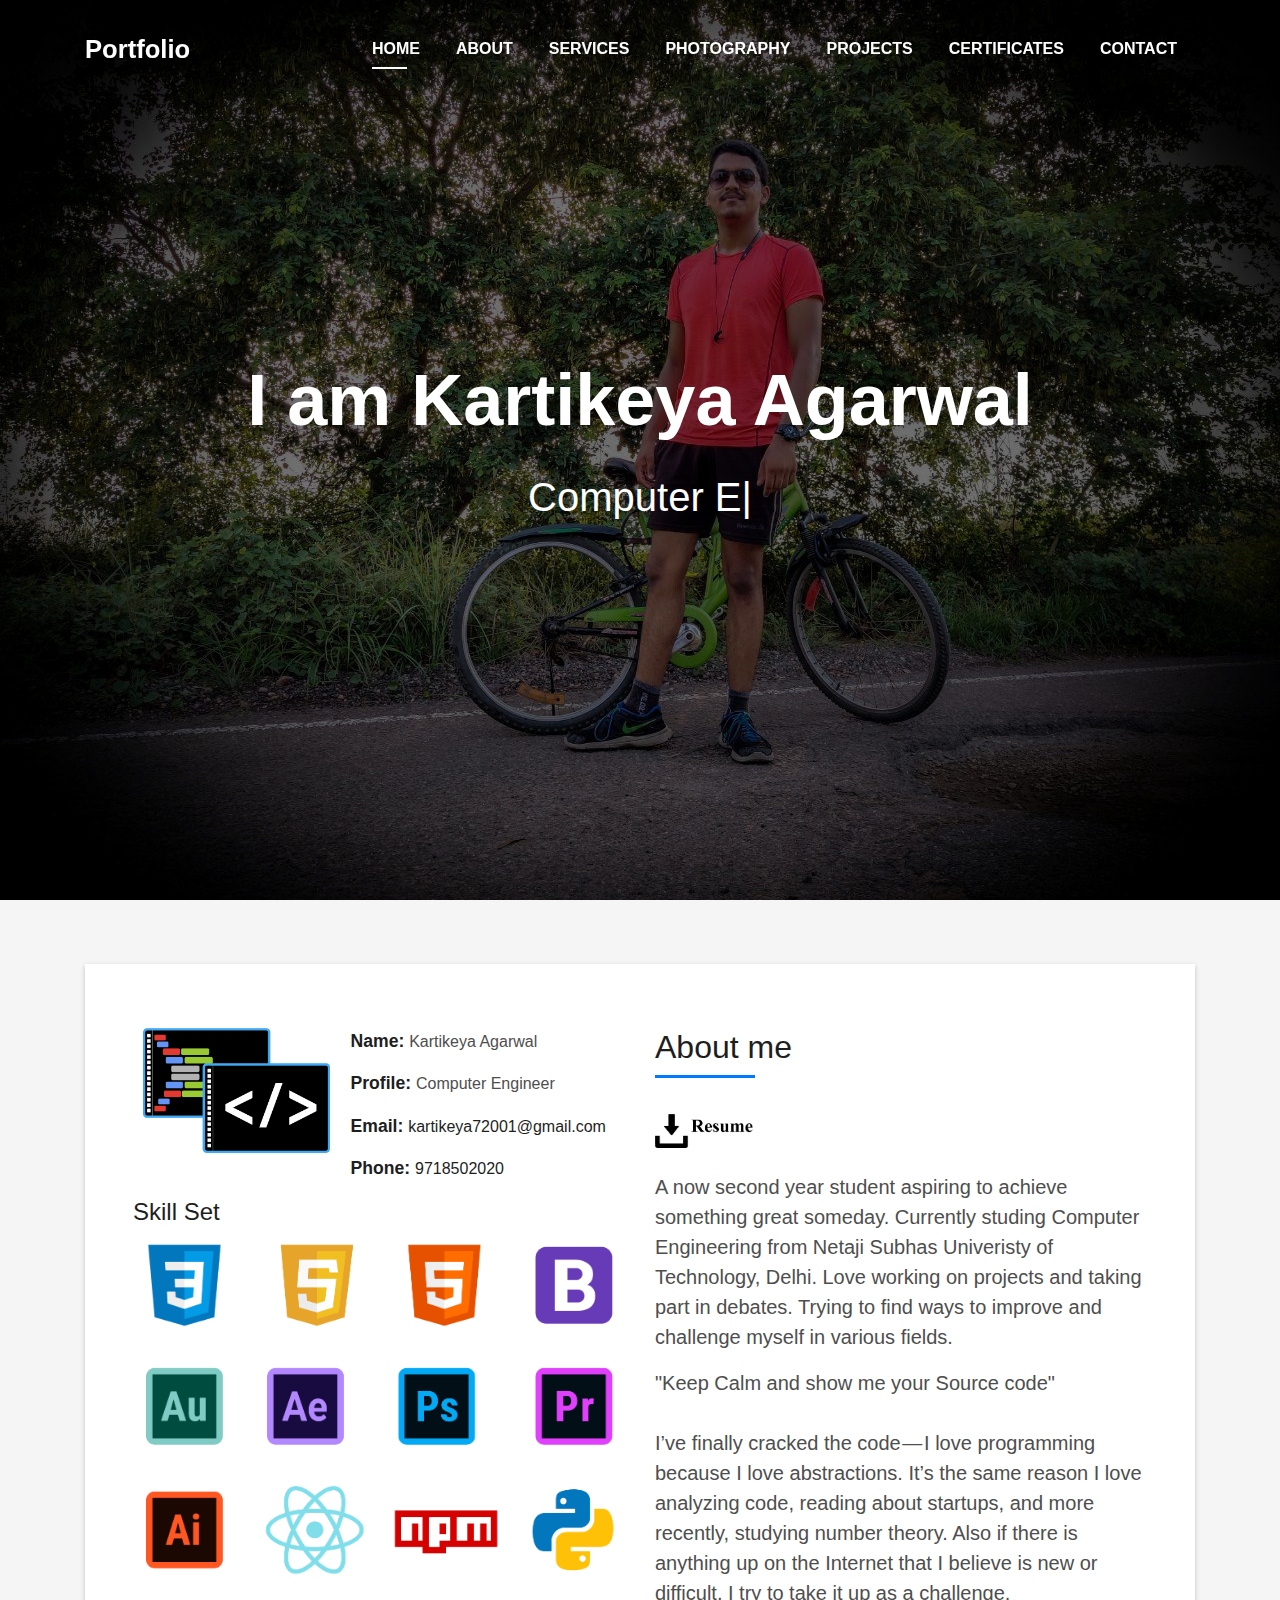
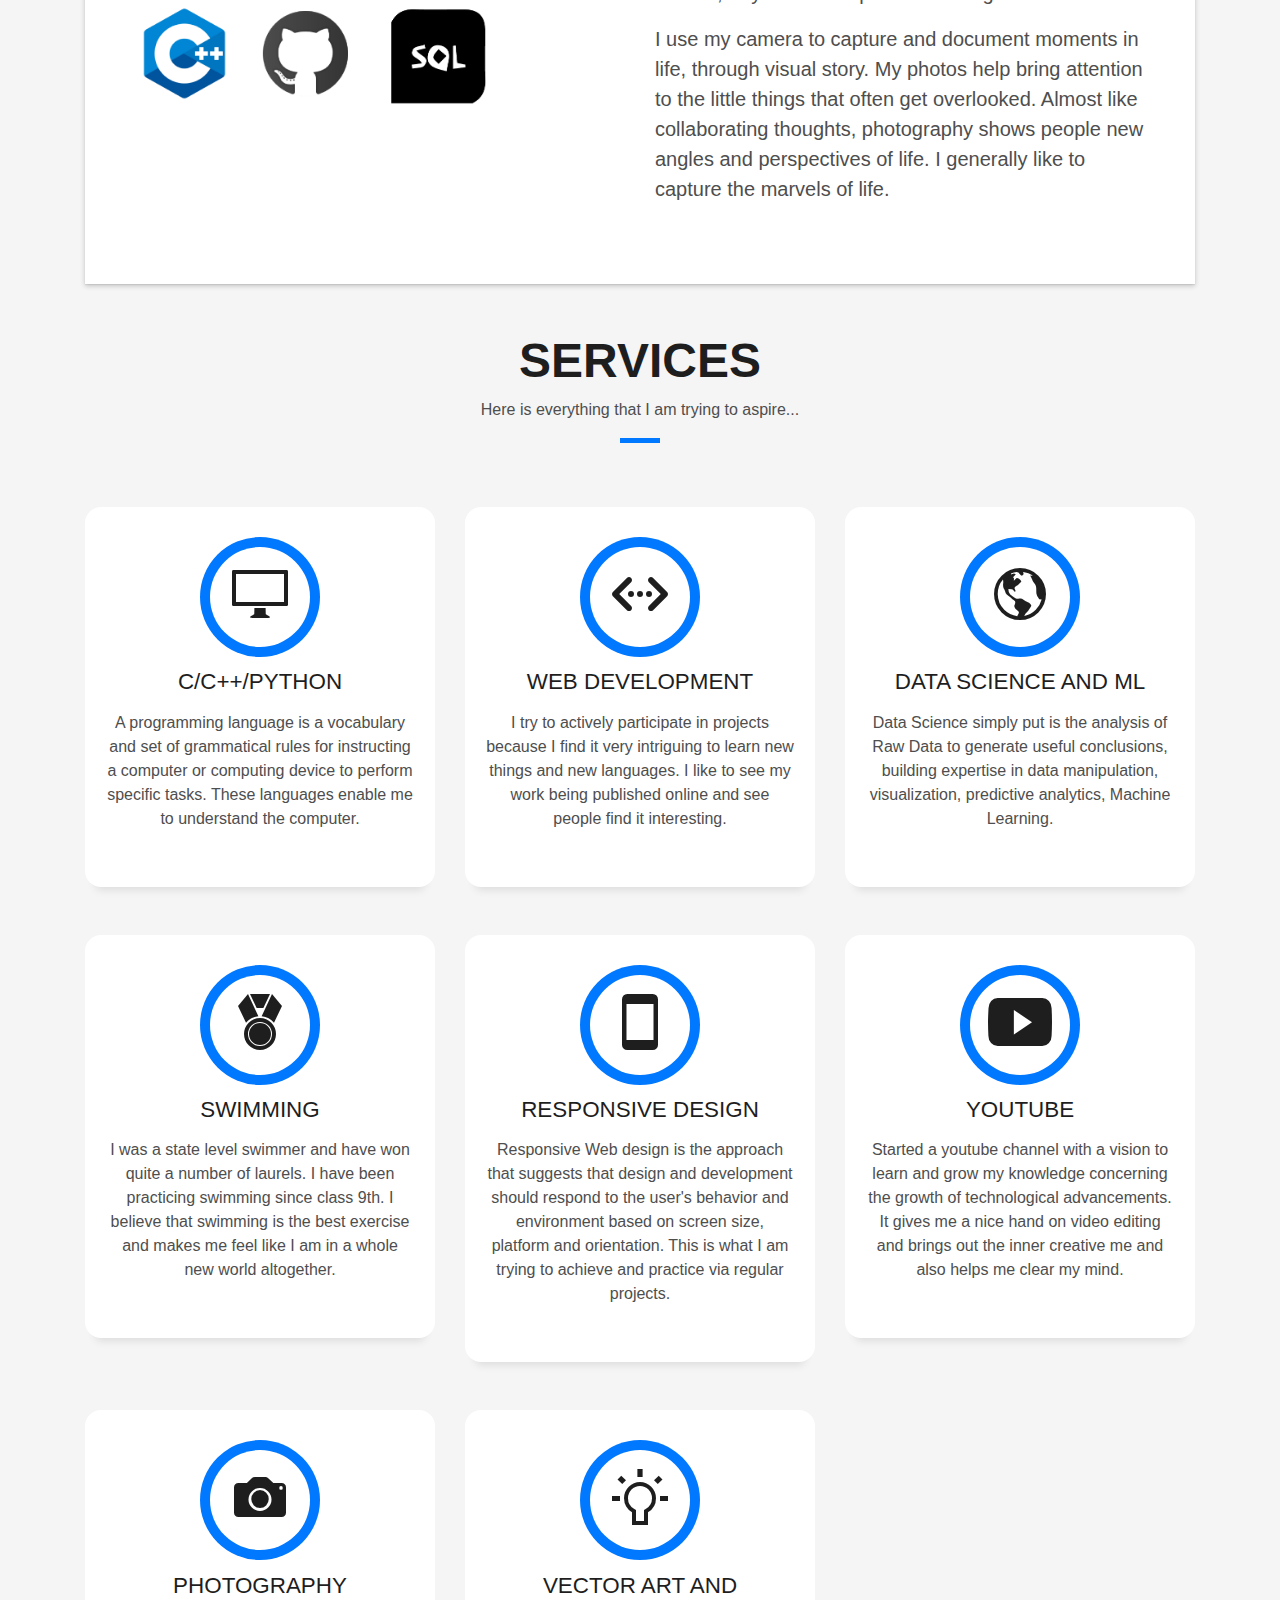
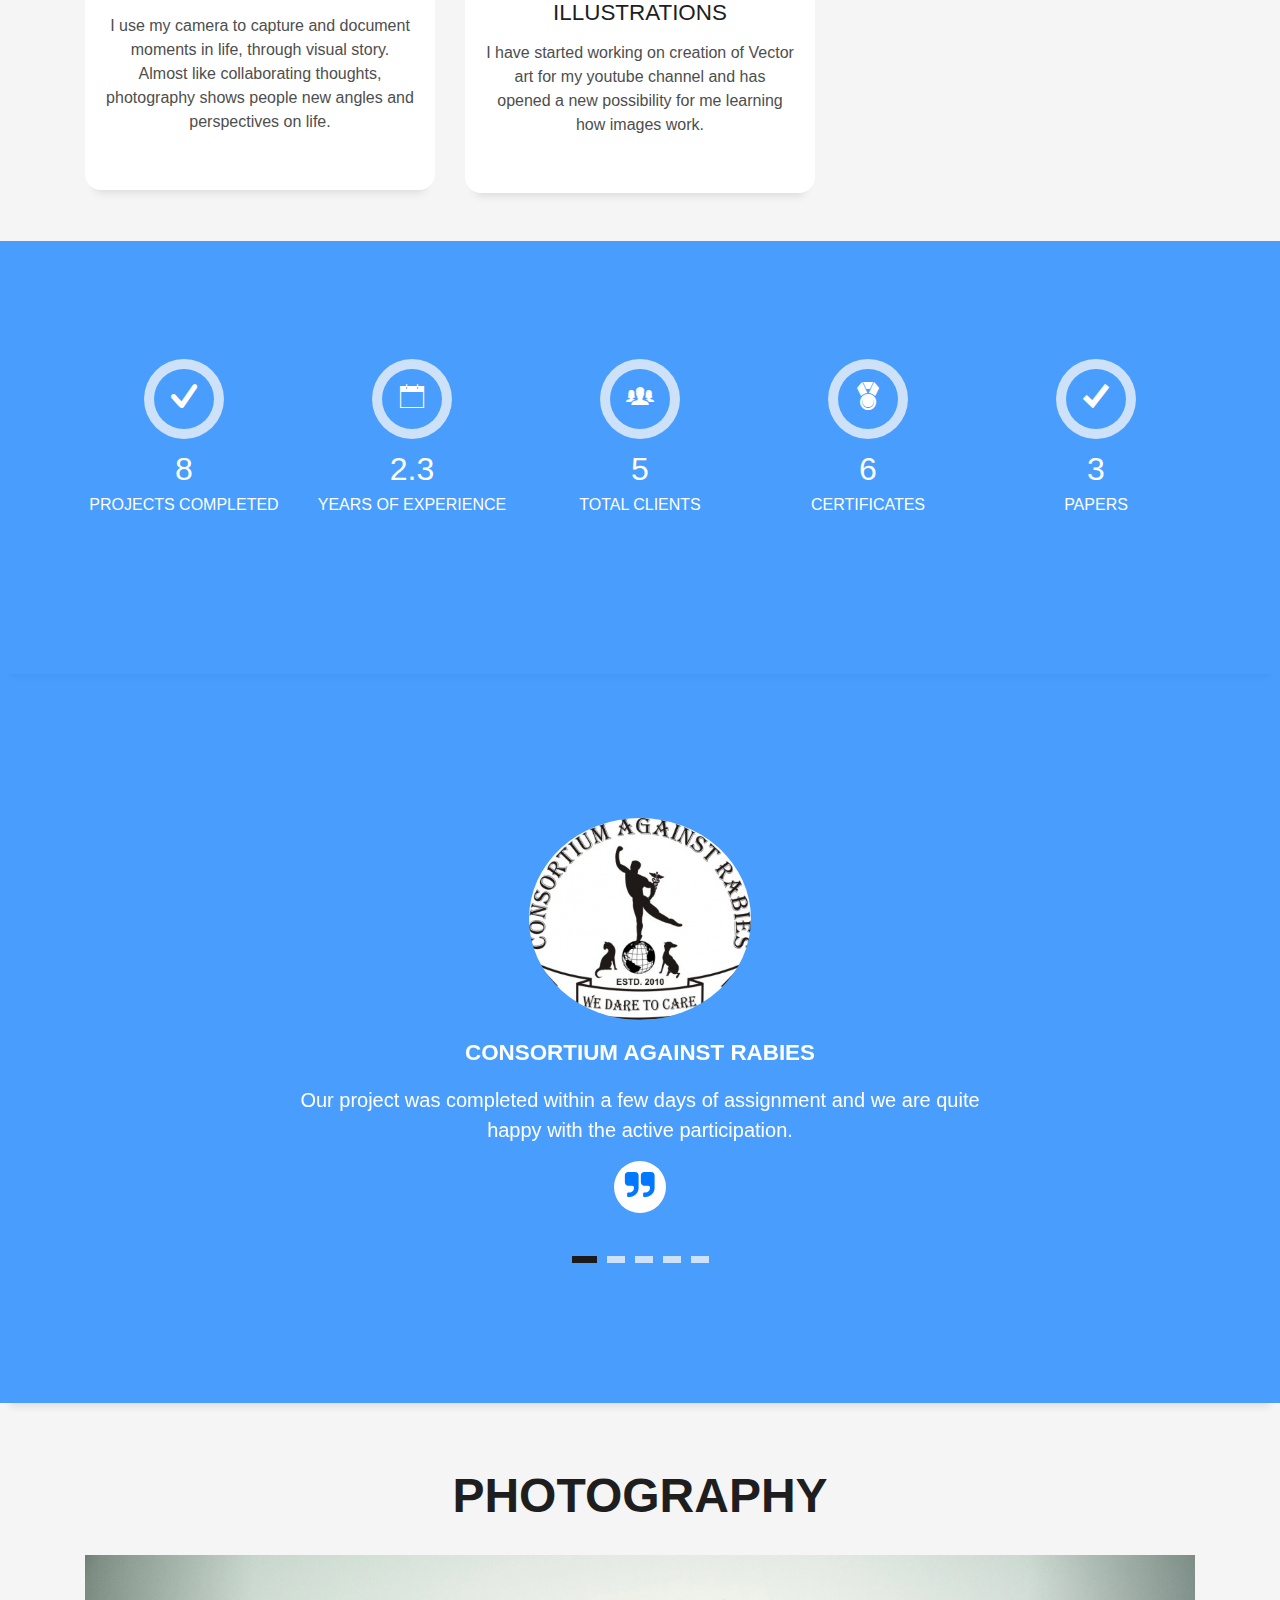
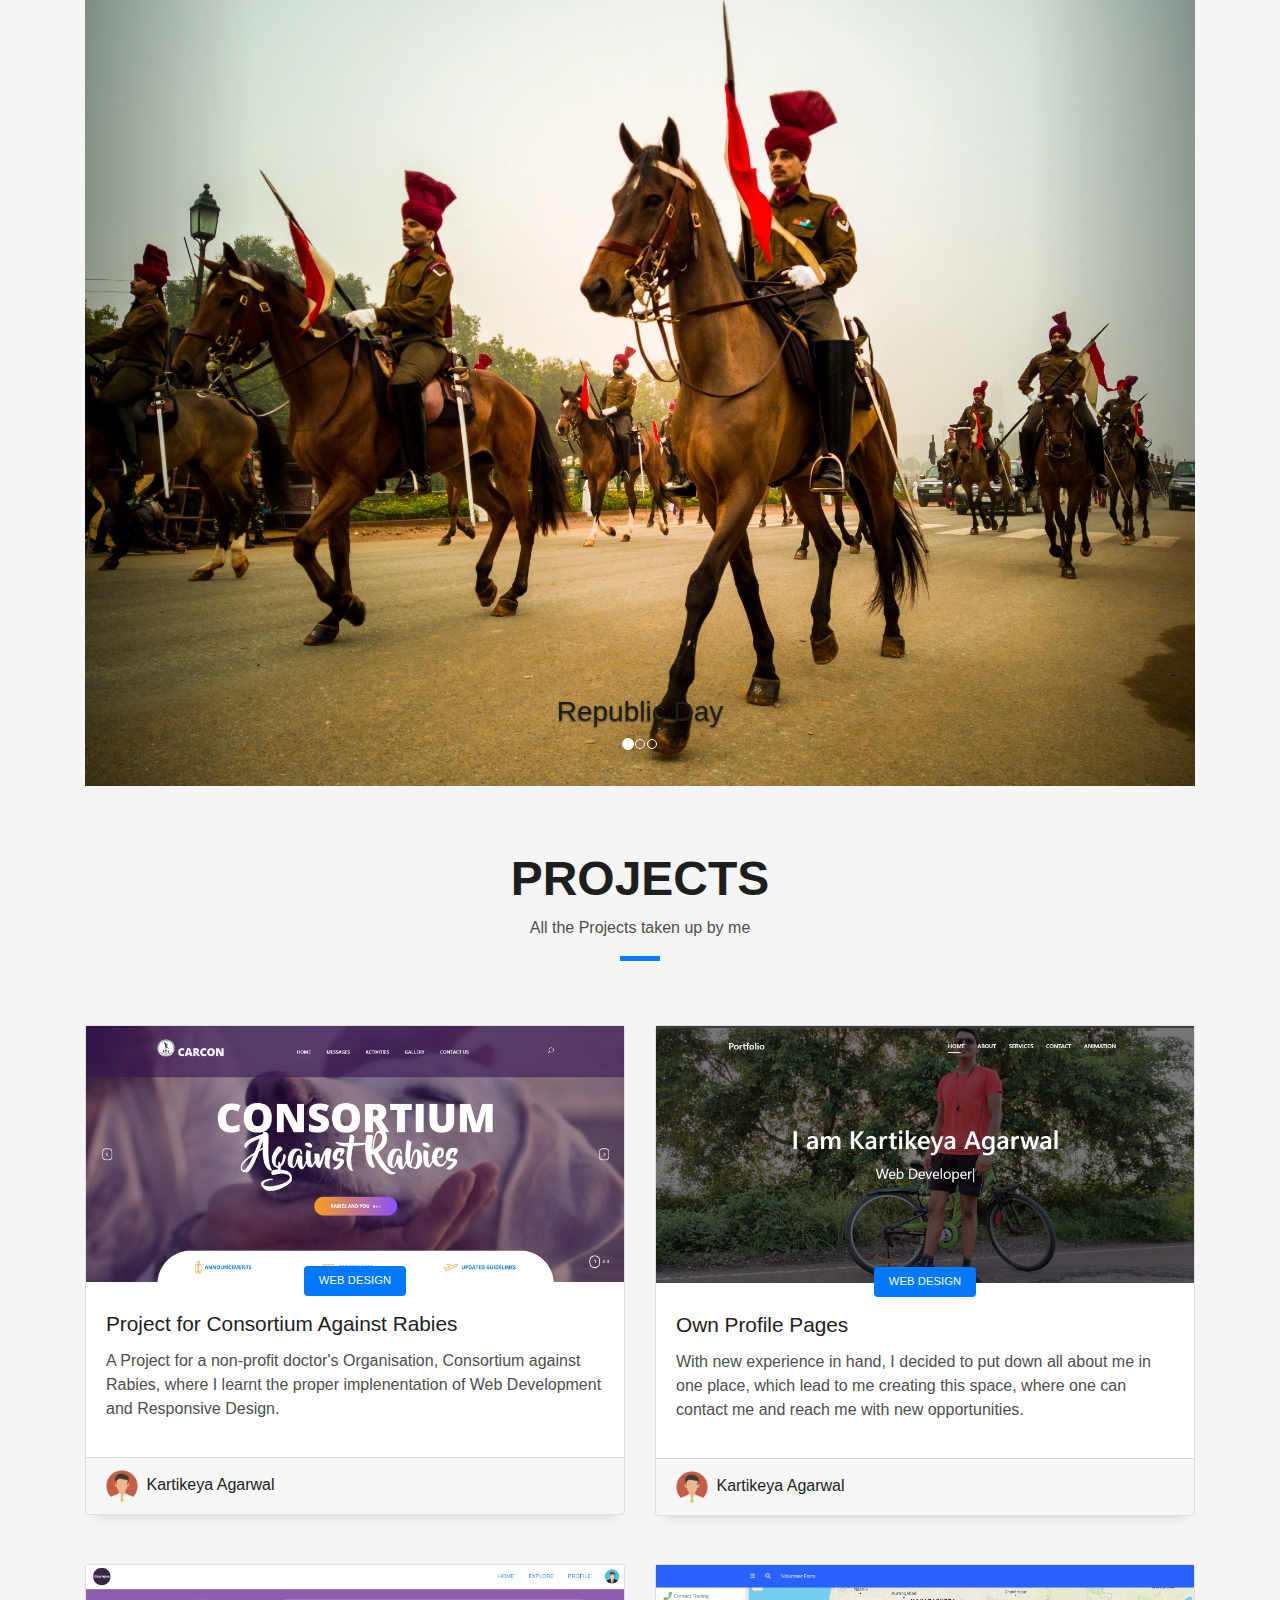
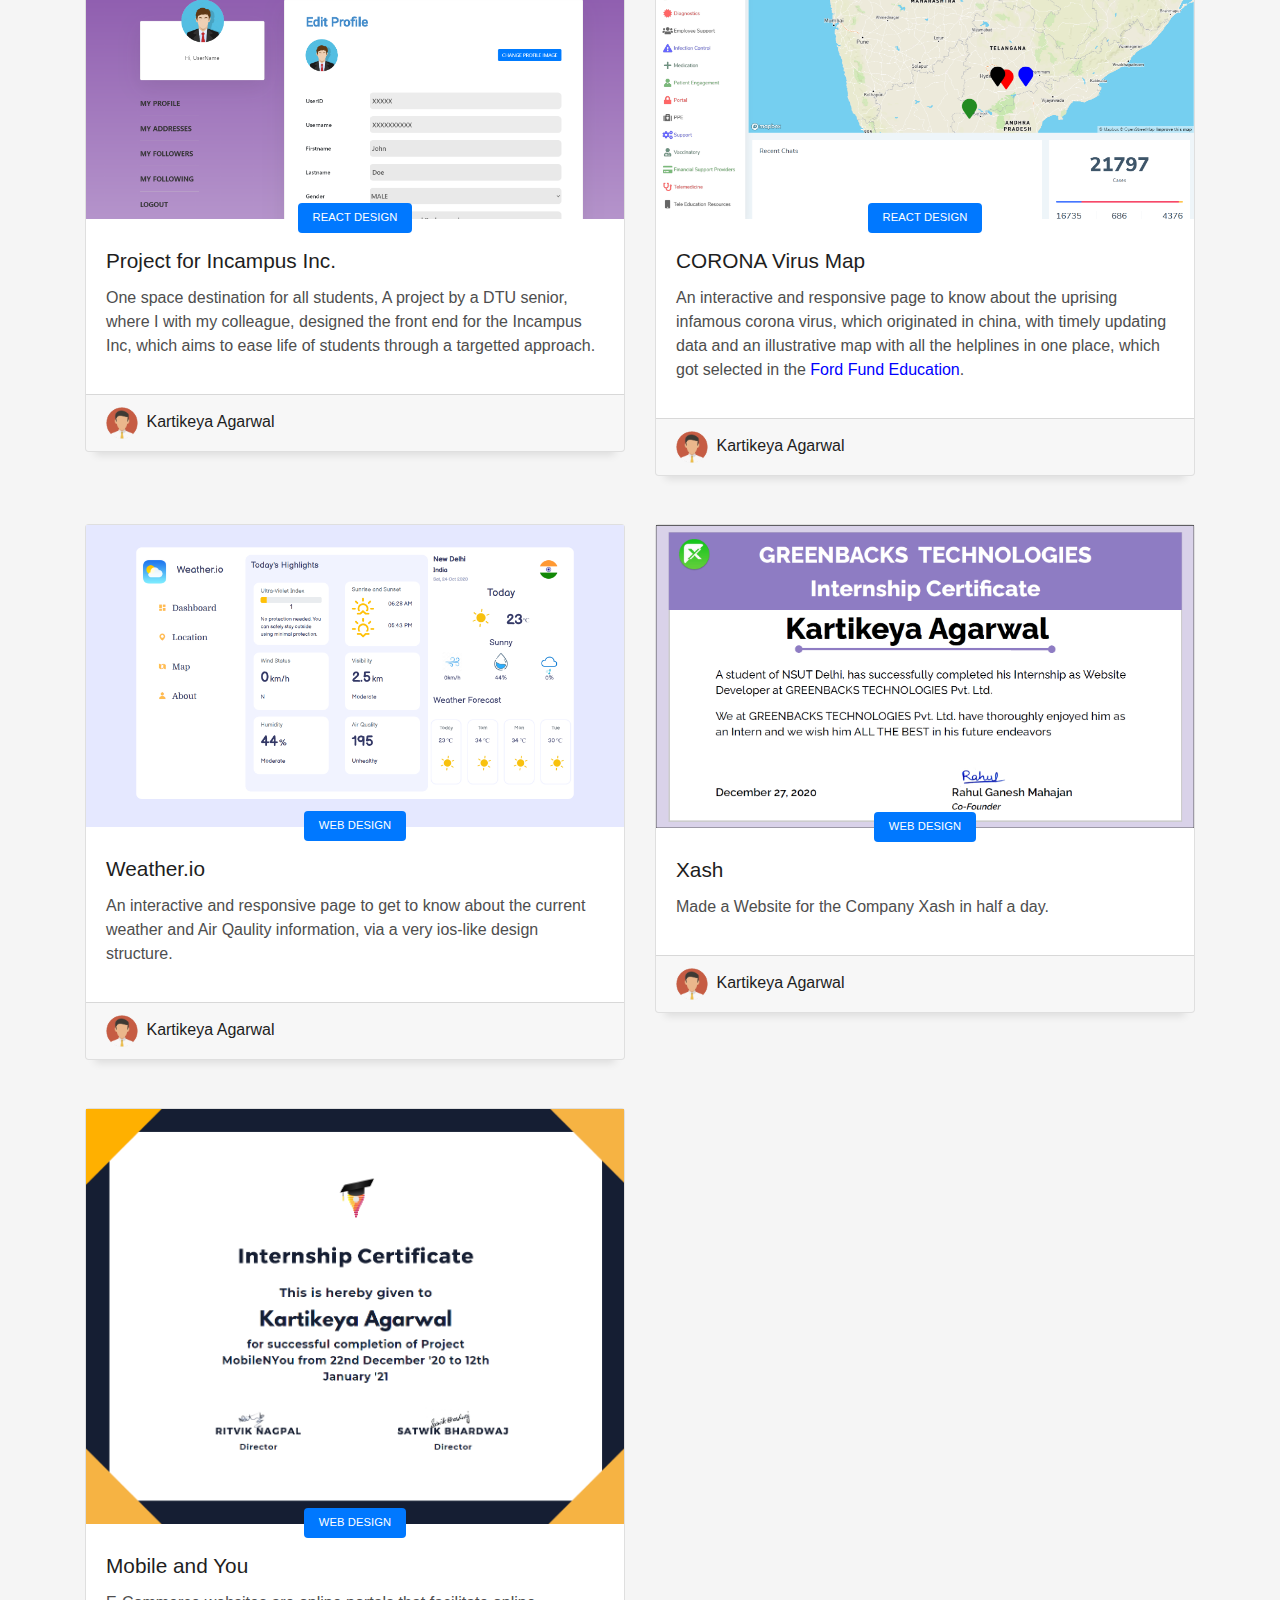
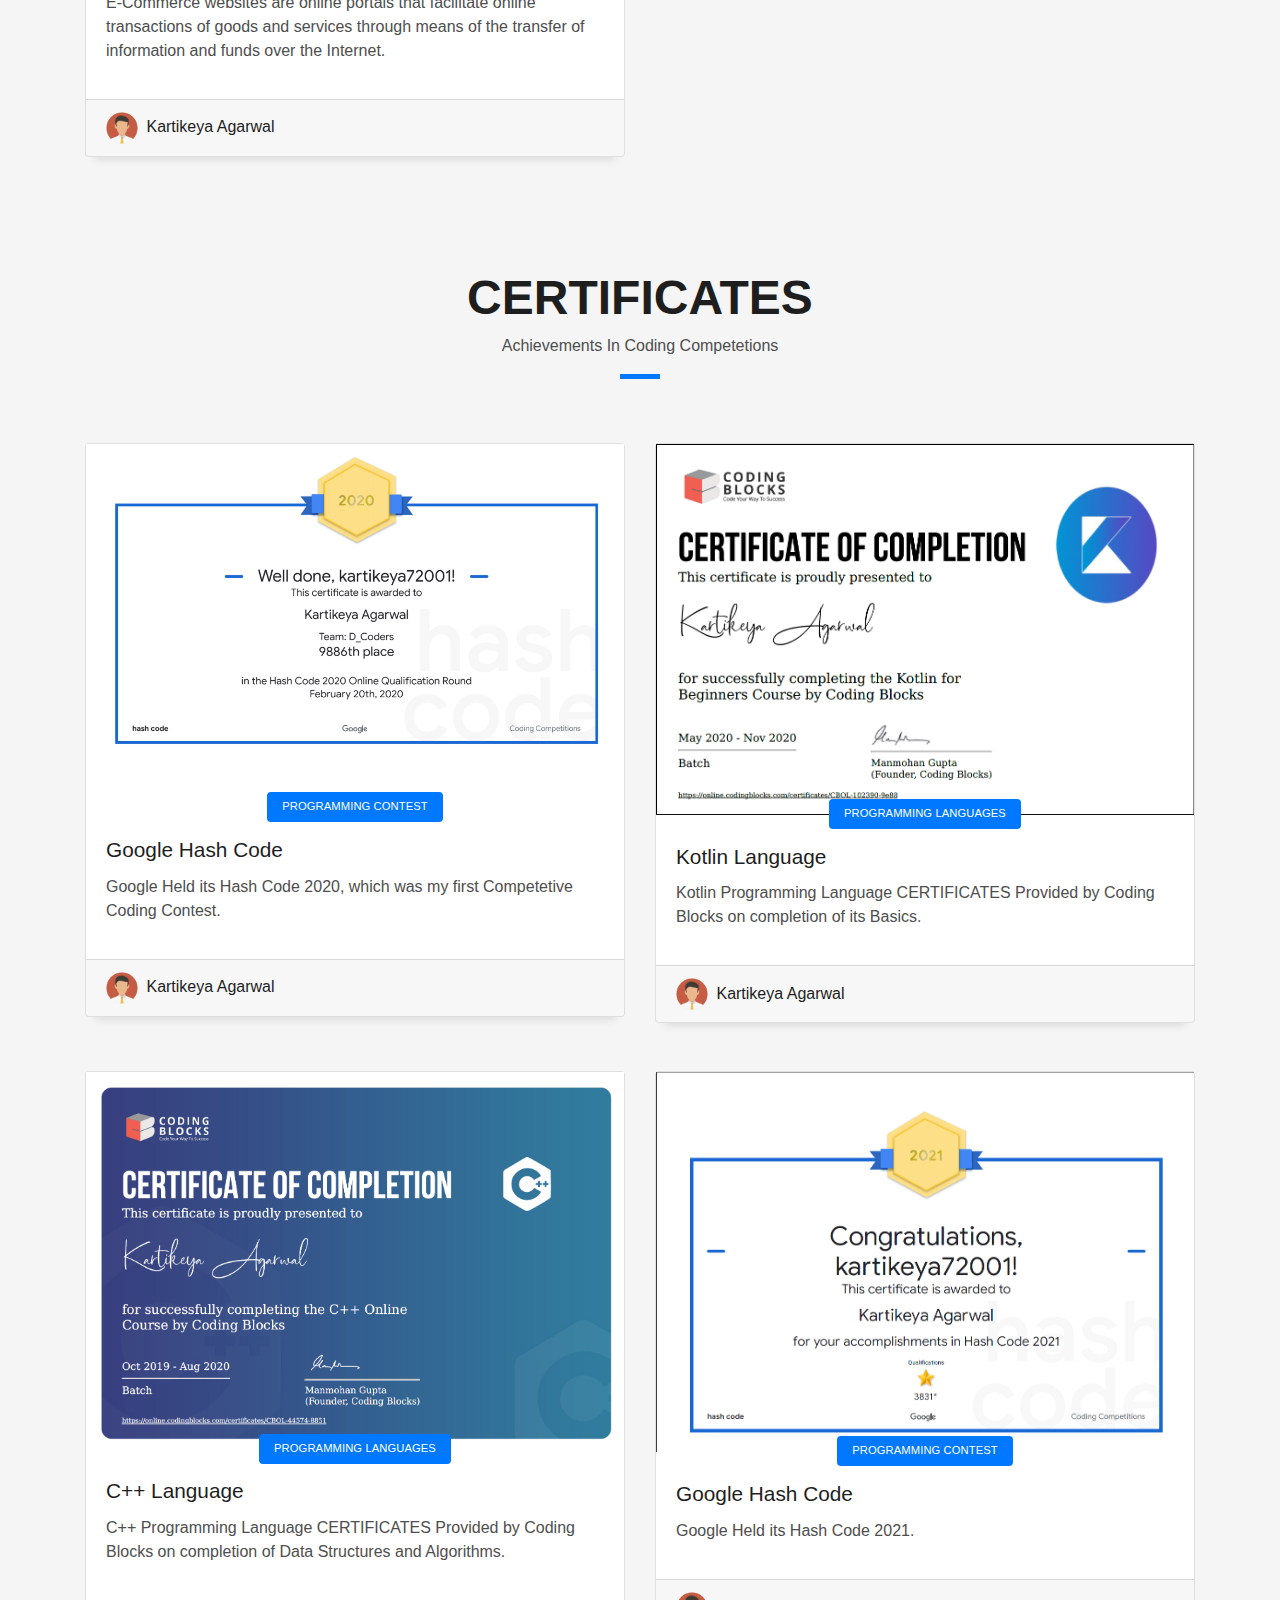
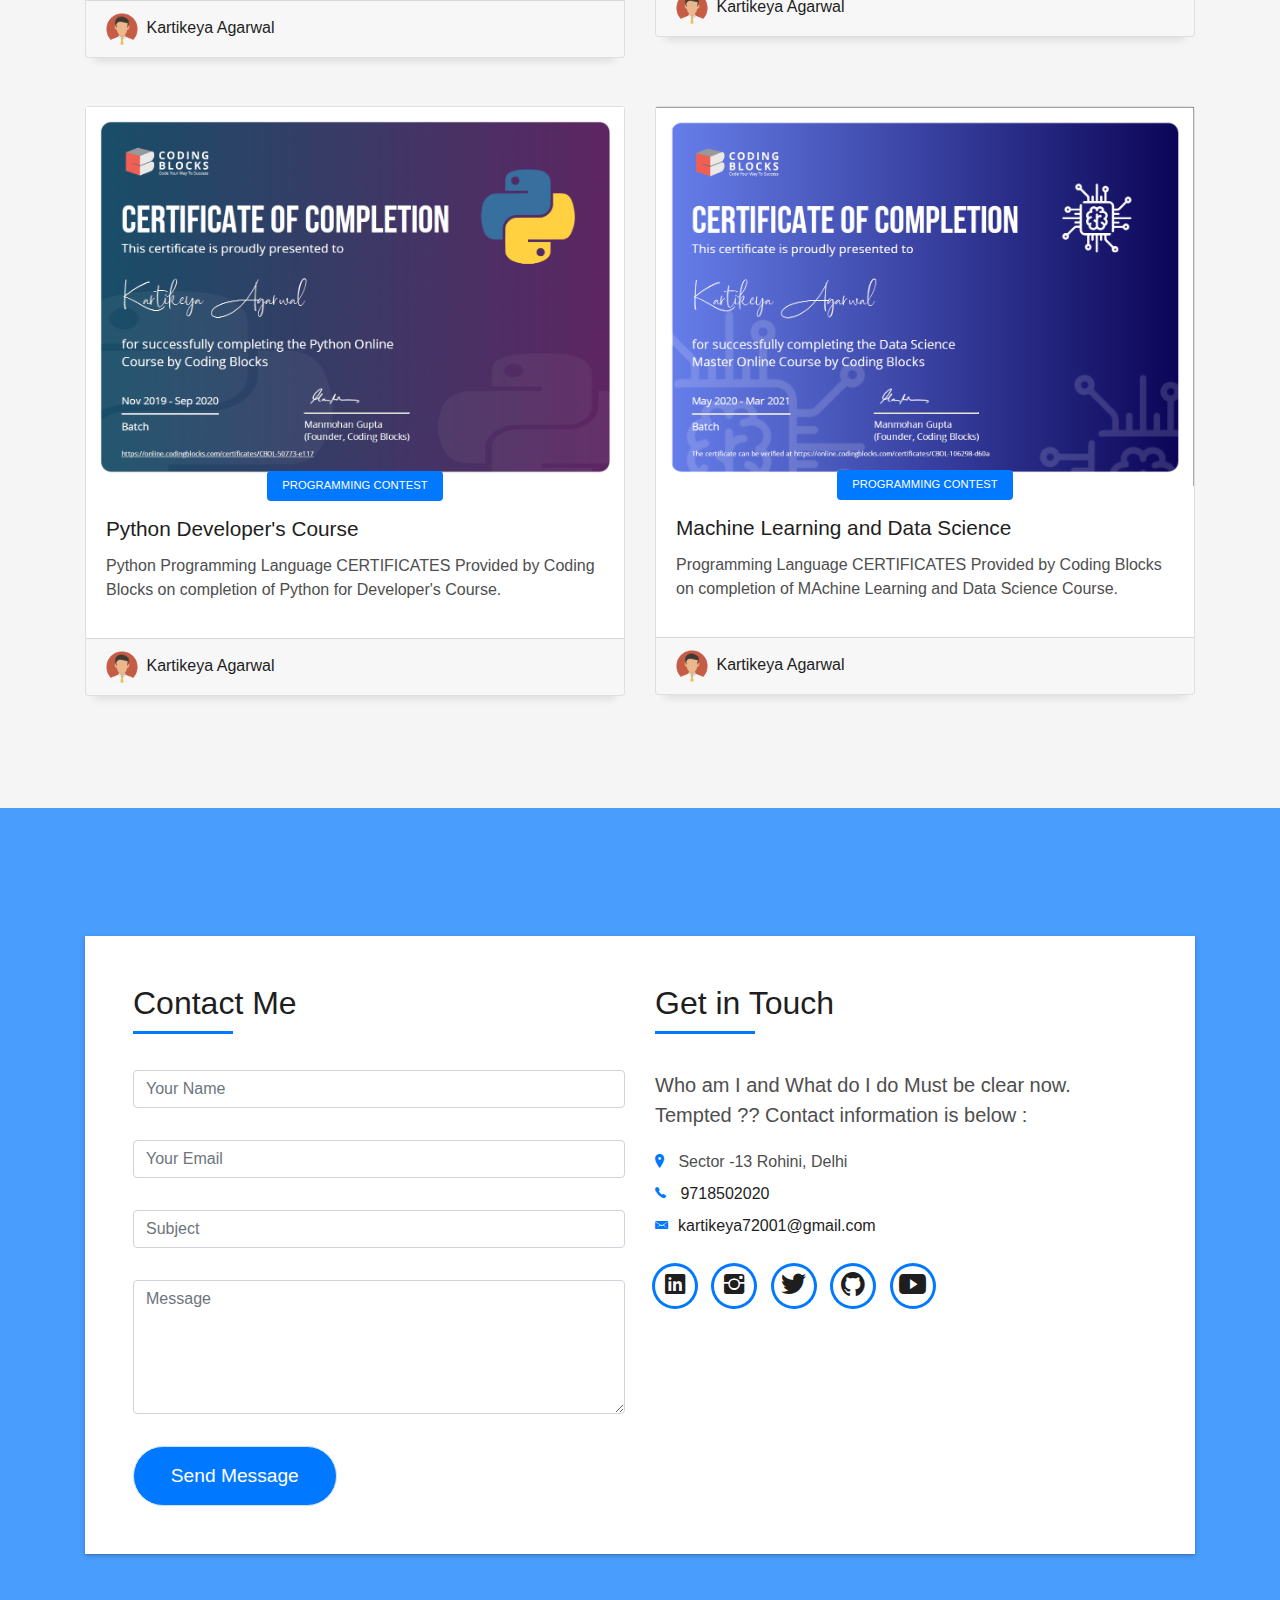
<file: index.html>
<!DOCTYPE html>
<html lang="en">

<head>
    <!-- Global site tag (gtag.js) - Google Analytics -->
    <script async src="https://www.googletagmanager.com/gtag/js?id=UA-164621972-2"></script>
    <script>
        window.dataLayer = window.dataLayer || [];

        function gtag() {
            dataLayer.push(arguments);
        }
        gtag('js', new Date());

        gtag('config', 'UA-164621972-2');
    </script>
    <meta charset="utf-8">
    <title>Kartikeya Agarwal-Portfolio</title>
    <meta content="width=device-width, initial-scale=1.0" name="viewport">
    <meta content="Portfolio, Kartikeya, Agarwal, Resume, Computer, Science, Machine, Learning, Data, Science" name="keywords">
    <meta content="Kartikeya Agarwal's Portfolio | Netaji Subhas University of Technology | Computer Scientist" name="description">
    <!-- Favicons -->
    <link href="favicon.png" rel="icon">
    <link href="SecProfilePic.jpg" rel="apple-touch-icon">

    <!-- Bootstrap CSS File -->
    <link href="lib/bootstrap/css/bootstrap.min.css" rel="stylesheet">

    <!-- Libraries CSS Files -->
    <link href="lib/font-awesome/css/font-awesome.min.css" rel="stylesheet">
    <link href="lib/animate/animate.min.css" rel="stylesheet">
    <link href="lib/ionicons/css/ionicons.min.css" rel="stylesheet">
    <link href="lib/owlcarousel/assets/owl.carousel.min.css" rel="stylesheet">
    <link href="lib/lightbox/css/lightbox.min.css" rel="stylesheet">
    <script src="https://ajax.googleapis.com/ajax/libs/jquery/3.5.1/jquery.min.js"></script>
    <script src="https://maxcdn.bootstrapcdn.com/bootstrap/3.4.1/js/bootstrap.min.js"></script>
    <link rel="stylesheet" href="Carousel.css">

    <!-- Main Stylesheet File -->
    <link href="css/style.css" rel="stylesheet">
    <style>
        /* width */
        
         ::-webkit-scrollbar {
            width: 5px;
        }
        /* Track */
        
         ::-webkit-scrollbar-track {
            box-shadow: inset 0 0 3px grey;
            border-radius: 2px;
        }
        /* Handle */
        
         ::-webkit-scrollbar-thumb {
            background: blue;
            border-radius: 2px;
        }
        /* Handle on hover */
        
         ::-webkit-scrollbar-thumb:hover {
            background: #0000CD;
        }
        
         ::-webkit-scrollbar:hover {
            width: 10px;
        }
    </style>
</head>

<body id="page-top" style="overflow-x: hidden">

    <!--/ Nav Star /-->
    <nav class="navbar navbar-b navbar-trans navbar-expand-md fixed-top" id="mainNav">
        <div class="container">
            <a class="navbar-brand js-scroll" href="#page-top">Portfolio</a>
            <button class="navbar-toggler collapsed" type="button" data-toggle="collapse" data-target="#navbarDefault" aria-controls="navbarDefault" aria-expanded="false" aria-label="Toggle navigation">
        <span></span>
        <span></span>
        <span></span>
      </button>
            <div class="navbar-collapse collapse justify-content-end" id="navbarDefault">
                <ul class="navbar-nav">
                    <li class="nav-item">
                        <a class="nav-link js-scroll active" href="#home">Home</a>
                    </li>
                    <li class="nav-item">
                        <a class="nav-link js-scroll" href="#about">About</a>
                    </li>
                    <li class="nav-item">
                        <a class="nav-link js-scroll" href="#service">Services</a>
                    </li>
                    <li class="nav-item">
                        <a class="nav-link js-scroll" href="#photography">Photography </a>
                    </li>
                    <li class="nav-item">
                        <a class="nav-link js-scroll" href="#blog">Projects</a>
                    </li>
                    <li class="nav-item">
                        <a class="nav-link js-scroll" href="#certificates">Certificates</a>
                    </li>
                    <li class="nav-item">
                        <a class="nav-link js-scroll" href="#contact">Contact</a>
                    </li>
                </ul>
            </div>
        </div>
    </nav>
    <!--/ Nav End /-->

    <!--/ Intro Skew Star /-->
    <div id="home" class="intro route bg-image" style="background-image: url(editbg.jpg)">
        <div class="overlay-itro"></div>
        <div class="intro-content display-table">
            <div class="table-cell">
                <div class="container">
                    <!--<p class="display-6 color-d">Hello, world!</p>-->
                    <h1 class="intro-title mb-4">I am Kartikeya Agarwal</h1>
                    <p class="intro-subtitle"><span class="text-slider-items">Computer Engineer, Machine Learning Enthusiast, Web Developer</span><strong class="text-slider"></strong></p>
                    <!-- <p class="pt-3"><a class="btn btn-primary btn js-scroll px-4" href="#about" role="button">Learn More</a></p> -->
                </div>
            </div>
        </div>
    </div>
    <!--/ Intro Skew End /-->

    <section id="about" class="about-mf sect-pt4 route">
        <div class="container">
            <div class="row">
                <div class="col-sm-12">
                    <div class="box-shadow-full">
                        <div class="row">
                            <div class="col-md-6">
                                <div class="row">
                                    <div class="col-sm-6 col-md-5">
                                        <div class="about-img">
                                            <img src="CodingWindow.png" class="img-fluid rounded b-shadow-a" alt="">
                                        </div>
                                    </div>
                                    <div class="col-sm-6 col-md-7">
                                        <div class="about-info">
                                            <p><span class="title-s">Name: </span> <span>Kartikeya Agarwal</span></p>
                                            <p><span class="title-s">Profile: </span> <span>Computer Engineer</span></p>
                                            <p><span class="title-s">Email: </span> <span><a href="mailto:kartikeya72001@gmail.com">kartikeya72001@gmail.com</a></span></p>
                                            <p><span class="title-s">Phone: </span> <span><a href="tel:9718502020">9718502020</a></span></p>
                                        </div>
                                    </div>
                                </div>
                                <div>
                                    <h4>Skill Set</h4>
                                    <div class="row">
                                        <div class="col">
                                            <img class="img-responsive" src="IconSet.png">
                                        </div>
                                    </div>
                                </div>
                            </div>
                            <div class="col-md-6">
                                <div class="about-me pt-4 pt-md-0">
                                    <div class="title-box-2">
                                        <h5 class="title-left">
                                            About me
                                        </h5>
                                    </div>
                                    <div class="title-right">
                                        <a href="https://drive.google.com/file/d/1-iZr8byTTRYDWPZ8HB42ZeFQFbdZkEQb/view?usp=sharing" target="_blank">
                                            <img src="Download.png" style="width: 20%; height: auto; text-align: center">
                                        </a>

                                    </div>
                                    <br>
                                    <p class="lead">
                                        A now second year student aspiring to achieve something great someday. Currently studing Computer Engineering from Netaji Subhas Univeristy of Technology, Delhi. Love working on projects and taking part in debates. Trying to find ways to improve and challenge
                                        myself in various fields. </p>
                                    <p class="lead">
                                        "Keep Calm and show me your Source code"
                                        <br><br> I’ve finally cracked the code — I love programming because I love abstractions. It’s the same reason I love analyzing code, reading about startups, and more recently, studying number theory. Also if there
                                        is anything up on the Internet that I believe is new or difficult, I try to take it up as a challenge.
                                    </p>
                                    <p class="lead">
                                        I use my camera to capture and document moments in life, through visual story. My photos help bring attention to the little things that often get overlooked. Almost like collaborating thoughts, photography shows people new angles and perspectives of life.
                                        I generally like to capture the marvels of life.
                                    </p>
                                </div>
                            </div>
                        </div>
                    </div>
                </div>
            </div>
        </div>
    </section>

    <!--/ Section Services Star /-->
    <section id="service" class="services-mf route">
        <div class="container">
            <div class="row">
                <div class="col-sm-12">
                    <div class="title-box text-center">
                        <h3 class="title-a">
                            Services
                        </h3>
                        <p class="subtitle-a">
                            Here is everything that I am trying to aspire...
                        </p>
                        <div class="line-mf"></div>
                    </div>
                </div>
            </div>
            <div class="row">
                <div class="col-md-4">
                    <div class="service-box">
                        <div class="service-ico">
                            <span class="ico-circle"><i class="ion-monitor"></i></span>
                        </div>
                        <div class="service-content">
                            <h2 class="s-title">C/C++/Python</h2>
                            <p class="s-description text-center">
                                A programming language is a vocabulary and set of grammatical rules for instructing a computer or computing device to perform specific tasks. These languages enable me to understand the computer.
                            </p>
                        </div>
                    </div>
                </div>
                <div class="col-md-4">
                    <div class="service-box">
                        <div class="service-ico">
                            <span class="ico-circle"><i class="ion-code-working"></i></span>
                        </div>
                        <div class="service-content">
                            <h2 class="s-title">Web Development</h2>
                            <p class="s-description text-center">
                                I try to actively participate in projects because I find it very intriguing to learn new things and new languages. I like to see my work being published online and see people find it interesting.
                            </p>
                        </div>
                    </div>
                </div>
                <div class="col-md-4">
                    <div class="service-box">
                        <div class="service-ico">
                            <span class="ico-circle"><i class="ion-android-globe"></i></span>
                        </div>
                        <div class="service-content">
                            <h2 class="s-title">Data Science and ML</h2>
                            <p class="s-description text-center">
                                Data Science simply put is the analysis of Raw Data to generate useful conclusions, building expertise in data manipulation, visualization, predictive analytics, Machine Learning.
                            </p>
                        </div>
                    </div>
                </div>
                <div class="col-md-4">
                    <div class="service-box">
                        <div class="service-ico">
                            <span class="ico-circle"><i class="ion-ribbon-a"></i></span>
                        </div>
                        <div class="service-content">
                            <h2 class="s-title">Swimming</h2>
                            <p class="s-description text-center">
                                I was a state level swimmer and have won quite a number of laurels. I have been practicing swimming since class 9th. I believe that swimming is the best exercise and makes me feel like I am in a whole new world altogether.
                            </p>
                        </div>
                    </div>
                </div>
                <div class="col-md-4">
                    <div class="service-box">
                        <div class="service-ico">
                            <span class="ico-circle"><i class="ion-android-phone-portrait"></i></span>
                        </div>
                        <div class="service-content">
                            <h2 class="s-title">Responsive Design</h2>
                            <p class="s-description text-center">
                                Responsive Web design is the approach that suggests that design and development should respond to the user's behavior and environment based on screen size, platform and orientation. This is what I am trying to achieve and practice via regular projects.
                            </p>
                        </div>
                    </div>
                </div>
                <div class="col-md-4">
                    <div class="service-box">
                        <div class="service-ico">
                            <span class="ico-circle"><i class="ion-social-youtube"></i></span>
                        </div>
                        <div class="service-content">
                            <h2 class="s-title">Youtube</h2>
                            <p class="s-description text-center">
                                Started a youtube channel with a vision to learn and grow my knowledge concerning the growth of technological advancements. It gives me a nice hand on video editing and brings out the inner creative me and also helps me clear my mind.
                            </p>
                        </div>
                    </div>
                </div>
                <div class="col-md-4">
                    <div class="service-box">
                        <div class="service-ico">
                            <span class="ico-circle"><i class="ion-camera"></i></span>
                        </div>
                        <div class="service-content">
                            <h2 class="s-title">Photography</h2>
                            <p class="s-description text-center">
                                I use my camera to capture and document moments in life, through visual story. Almost like collaborating thoughts, photography shows people new angles and perspectives on life.
                            </p>
                        </div>
                    </div>
                </div>
                <div class="col-md-4">
                    <div class="service-box">
                        <div class="service-ico">
                            <span class="ico-circle"><i class="ion-android-bulb"></i></span>
                        </div>
                        <div class="service-content">
                            <h2 class="s-title">Vector Art and Illustrations</h2>
                            <p class="s-description text-center">
                                I have started working on creation of Vector art for my youtube channel and has opened a new possibility for me learning how images work.
                            </p>
                        </div>
                    </div>
                </div>
            </div>
        </div>
    </section>
    <!--/ Section Services End /-->

    <div class="section-counter paralax-mf bg-image" style="background-image: url(img/counters-bg.jpg)">
        <div class="overlay-mf"></div>
        <div class="container">
            <div class="row row-cols-5">
                <div class="col-sm col-lg">
                    <div class="counter-box counter-box pt-4 pt-md-0">
                        <div class="counter-ico">
                            <span class="ico-circle"><i class="ion-checkmark-round"></i></span>
                        </div>
                        <div class="counter-num">
                            <p class="counter">8</p>
                            <span class="counter-text">PROJECTS COMPLETED</span>
                        </div>
                    </div>
                </div>
                <div class="col-sm col-lg">
                    <div class="counter-box pt-4 pt-md-0">
                        <div class="counter-ico">
                            <span class="ico-circle"><i class="ion-ios-calendar-outline"></i></span>
                        </div>
                        <div class="counter-num">
                            <p class="counter">2.3</p>
                            <span class="counter-text">YEARS OF EXPERIENCE</span>
                        </div>
                    </div>
                </div>
                <div class="col-sm col-lg">
                    <div class="counter-box pt-4 pt-md-0">
                        <div class="counter-ico">
                            <span class="ico-circle"><i class="ion-ios-people"></i></span>
                        </div>
                        <div class="counter-num">
                            <p class="counter">5</p>
                            <span class="counter-text">TOTAL CLIENTS</span>
                        </div>
                    </div>
                </div>
                <div class="col-sm col-lg">
                    <div class="counter-box pt-4 pt-md-0">
                        <div class="counter-ico">
                            <span class="ico-circle"><i class="ion-ribbon-a"></i></span>
                        </div>
                        <div class="counter-num">
                            <p class="counter">6</p>
                            <a href="https://drive.google.com/open?id=1bCcBDJ7UKhvCnzIE0Rcttp1VutAZJAco" target="_blank" style="color: white;" class="counter-text">CERTIFICATES</a>
                        </div>
                    </div>
                </div>
                <div class="col-sm col-lg">
                    <div class="counter-box pt-4 pt-md-0">
                        <div class="counter-ico">
                            <span class="ico-circle"><i class="ion-checkmark"></i></span>
                        </div>
                        <div class="counter-num">
                            <p class="counter">3</p>
                            <a href="https://drive.google.com/drive/folders/1o3rQ-SzfxY9oKbtjmGe1ZIHe5Nm1IBqY?usp=sharing" target="_blank" style="color: white;" class="counter-text">PAPERS</a>
                        </div>
                    </div>
                </div>
            </div>
        </div>
    </div>


    <!--/ Section Testimonials Star /-->
    <div class="testimonials paralax-mf bg-image" style="background-image: url(img/overlay-bg.jpg)">
        <div class="overlay-mf"></div>
        <div class="container">
            <div class="row">
                <div class="col-md-12">
                    <div id="testimonial-mf" class="owl-carousel owl-theme">
                        <div class="testimonial-box">
                            <div class="author-test">
                                <img src="CARCON.jpg" alt="" class="rounded-circle b-shadow-a" style="height: 20%; width: 20%">
                                <span class="author">Consortium Against Rabies</span>
                            </div>
                            <div class="content-test">
                                <p class="description lead">
                                    Our project was completed within a few days of assignment and we are quite happy with the active participation.
                                </p>
                                <span class="comit"><i class="fa fa-quote-right"></i></span>
                            </div>
                        </div>
                        <div class="testimonial-box">
                            <div class="author-test">
                                <img src="Incampus.PNG" alt="" class="rounded-circle b-shadow-a" style="height: 20%; width:20%">
                                <span class="author">Incampus Inc.</span>
                            </div>
                            <div class="content-test">
                                <p class="description lead">
                                    We had assigned a front end project which he created with great enthusiasm and overcame all the problems and new concepts along the path.
                                </p>
                                <span class="comit"><i class="fa fa-quote-right"></i></span>
                            </div>
                        </div>
                        <div class="testimonial-box">
                            <div class="author-test">
                                <img src="enactuswhite.png" alt="" class="rounded-circle b-shadow-a" style="height: 20%; width:20%">
                                <span class="author">Enactus Project Aashray</span>
                            </div>
                            <div class="content-test">
                                <p class="description lead">
                                    React Project on the the critical situation regarding the Corona Virus, where we depict the helpline numbers and centres for all the support to the grief stricken and a live update of all the stats.
                                </p>
                                <span class="comit"><i class="fa fa-quote-right"></i></span>
                            </div>
                        </div>
                        <div class="testimonial-box">
                            <div class="author-test">
                                <img src="Yehlo.png" alt="" class="rounded-circle b-shadow-a" style="height: 20%; width:20%">
                                <span class="author">Yehlo Solutions</span>
                            </div>
                            <div class="content-test">
                                <p class="description lead">
                                    Created the complete Frontend with ReactJs for an Ecommerce platform along with other Front End Developers.
                                </p>
                                <span class="comit"><i class="fa fa-quote-right"></i></span>
                            </div>
                        </div>
                        <div class="testimonial-box">
                            <div class="author-test">
                                <img src="Xashicon.png" alt="" class="rounded-circle b-shadow-a" style="height: 20%; width:20%">
                                <span class="author">Xash</span>
                            </div>
                            <div class="content-test">
                                <p class="description lead">
                                    Created a simple promotional Webpage in a short span for Xash with a small team of developers.
                                </p>
                                <span class="comit"><i class="fa fa-quote-right"></i></span>
                            </div>
                        </div>
                    </div>
                </div>
            </div>
        </div>
    </div>
    <!--/ Photography Starts Here/-->

    <section id="photography" class="blog-mf sect-pt4 route">
        <div class="container">
            <h2 style="text-align: center; font-weight: bolder; padding-bottom: 2%; font-size: 300%">PHOTOGRAPHY</h2>
            <div id="myCarousel" class="carousel slide" data-ride="carousel">
                <!-- Indicators -->
                <ol class="carousel-indicators">
                    <li data-target="#myCarousel" data-slide-to="0" class="active"></li>
                    <li data-target="#myCarousel" data-slide-to="1"></li>
                    <li data-target="#myCarousel" data-slide-to="2"></li>
                </ol>

                <!-- Wrapper for slides -->
                <div class="carousel-inner">

                    <div class="item active">
                        <img src="./Images/IndependanceDay.webp" alt="Republic Day" style="width:100%;">
                        <div class="carousel-caption">
                            <h3>Republic Day</h3>
                        </div>
                    </div>

                    <div class="item">
                        <img src="./Images/Parrot.webp" alt="Bird Sanctuary" style="width:100%;">
                        <div class="carousel-caption">
                            <h3 style="color: white">Bird Sanctuary</h3>
                        </div>
                    </div>

                    <div class="item">
                        <img src="./Images/SolarEclipse.webp" alt="Solar Eclipse" style="width:100%;">
                        <div class="carousel-caption">
                            <h3 style="color: white">Solar Eclipse</h3>
                        </div>
                    </div>

                </div>

                <!-- Left and right controls -->
                <a class="left carousel-control" href="#myCarousel" data-slide="prev">
                    <span class="sr-only">Previous</span>
                </a>
                <a class="right carousel-control" href="#myCarousel" data-slide="next">
                    <span class="sr-only">Next</span>
                </a>
            </div>
        </div>
    </section>

    <!--/ Photography Ends Here/-->

    <!--/ Projects Displayed Here /-->
    <section id="blog" class="blog-mf sect-pt4 route">
        <div class="container">
            <div class="row">
                <div class="col-sm-12">
                    <div class="title-box text-center">
                        <h3 class="title-a">
                            Projects
                        </h3>
                        <p class="subtitle-a">
                            All the Projects taken up by me
                        </p>
                        <div class="line-mf"></div>
                    </div>
                </div>
            </div>
            <div class="row">
                <div class="col-md-6">
                    <div class="card card-blog">
                        <div class="card-img">
                            <a href="https://consortiumagainstrabies.com/"><img src="Screenshot%20(18).webp" alt="" class="img-fluid"></a>
                        </div>
                        <div class="card-body">
                            <div class="card-category-box">
                                <div class="card-category">
                                    <h6 class="category">Web Design</h6>
                                </div>
                            </div>
                            <h3 class="card-title"><a href="https://consortiumagainstrabies.com/">Project for Consortium Against Rabies</a></h3>
                            <p class="card-description">
                                A Project for a non-profit doctor's Organisation, Consortium against Rabies, where I learnt the proper implenentation of Web Development and Responsive Design.
                            </p>
                        </div>
                        <div class="card-footer">
                            <div class="post-author">
                                <a href="#">
                                    <img src="Icons.png" alt="" class="avatar rounded-circle">
                                    <span class="author">Kartikeya Agarwal</span>
                                </a>
                            </div>
                        </div>
                    </div>
                </div>
                <div class="col-md-6">
                    <div class="card card-blog">
                        <div class="card-img">
                            <a href="https://kartikeya72001.github.io/Portfolio-Kartikeya_Agarwal/" target="_blank"><img src="Screenshot%20(19).webp" alt="" class="img-fluid"></a>
                        </div>
                        <div class="card-body">
                            <div class="card-category-box">
                                <div class="card-category">
                                    <h6 class="category">Web Design</h6>
                                </div>
                            </div>
                            <h3 class="card-title"><a href="https://kartikeya72001.github.io/Portfolio-Kartikeya_Agarwal/">Own Profile Pages</a></h3>
                            <p class="card-description">
                                With new experience in hand, I decided to put down all about me in one place, which lead to me creating this space, where one can contact me and reach me with new opportunities.
                            </p>
                        </div>
                        <div class="card-footer">
                            <div class="post-author">
                                <a href="#">
                                    <img src="Icons.png" alt="" class="avatar rounded-circle">
                                    <span class="author">Kartikeya Agarwal</span>
                                </a>
                            </div>
                        </div>
                    </div>
                </div>
                <div class="col-md-6">
                    <div class="card card-blog">
                        <div class="card-img">
                            <a href="https://kartikeya72001.github.io/Incampus/" target="_blank"><img src="Screenshot%20(20).png" alt="" class="img-fluid"></a>
                        </div>
                        <div class="card-body">
                            <div class="card-category-box">
                                <div class="card-category">
                                    <h6 class="category">React Design</h6>
                                </div>
                            </div>
                            <h3 class="card-title"><a href="https://kartikeya72001.github.io/Incampus/">Project for Incampus Inc.</a></h3>
                            <p class="card-description">
                                One space destination for all students, A project by a DTU senior, where I with my colleague, designed the front end for the Incampus Inc, which aims to ease life of students through a targetted approach.
                            </p>
                        </div>
                        <div class="card-footer">
                            <div class="post-author">
                                <a href="#">
                                    <img src="Icons.png" alt="" class="avatar rounded-circle">
                                    <span class="author">Kartikeya Agarwal</span>
                                </a>
                            </div>
                        </div>
                    </div>
                </div>
                <div class="col-md-6">
                    <div class="card card-blog">
                        <div class="card-img">
                            <a href="http://covid-bizmap.surge.sh/" target="_blank"><img src="Screenshot%20(21).png" alt="" class="img-fluid"></a>
                        </div>
                        <div class="card-body">
                            <div class="card-category-box">
                                <div class="card-category">
                                    <h6 class="category">React Design</h6>
                                </div>
                            </div>
                            <h3 class="card-title"><a href="http://covid-bizmap.surge.sh/">CORONA Virus Map</a></h3>
                            <p class="card-description">
                                An interactive and responsive page to know about the uprising infamous corona virus, which originated in china, with timely updating data and an illustrative map with all the helplines in one place, which got selected in the
                                <a href="https://www.facebook.com/FordFundEducation/videos/2768828696683155/?v=2768828696683155" style="color:blue;">Ford Fund Education</a>.
                            </p>
                        </div>
                        <div class="card-footer">
                            <div class="post-author">
                                <a href="#">
                                    <img src="Icons.png" alt="" class="avatar rounded-circle">
                                    <span class="author">Kartikeya Agarwal</span>
                                </a>
                            </div>
                        </div>
                    </div>
                </div>
                <div class="col-md-6">
                    <div class="card card-blog">
                        <div class="card-img">
                            <a href="https://nikhil-codecracker.github.io/WeatherWebApp" target="_blank"><img src="WeatherApp.png" alt="" class="img-fluid"></a>
                        </div>
                        <div class="card-body">
                            <div class="card-category-box">
                                <div class="card-category">
                                    <h6 class="category">Web Design</h6>
                                </div>
                            </div>
                            <h3 class="card-title"><a href="https://nikhil-codecracker.github.io/WeatherWebApp">Weather.io</a></h3>
                            <p class="card-description">
                                An interactive and responsive page to get to know about the current weather and Air Qaulity information, via a very ios-like design structure.
                            </p>
                        </div>
                        <div class="card-footer">
                            <div class="post-author">
                                <a href="#">
                                    <img src="Icons.png" alt="" class="avatar rounded-circle">
                                    <span class="author">Kartikeya Agarwal</span>
                                </a>
                            </div>
                        </div>
                    </div>
                </div>
                <div class="col-md-6">
                    <div class="card card-blog">
                        <div class="card-img">
                            <a href="https://shreyans121.github.io/xash-app/" target="_blank"><img src="Xash.png" alt="" class="img-fluid"></a>
                        </div>
                        <div class="card-body">
                            <div class="card-category-box">
                                <div class="card-category">
                                    <h6 class="category">Web Design</h6>
                                </div>
                            </div>
                            <h3 class="card-title"><a href="https://shreyans121.github.io/xash-app/">Xash</a></h3>
                            <p class="card-description">
                                Made a Website for the Company Xash in half a day.
                            </p>
                        </div>
                        <div class="card-footer">
                            <div class="post-author">
                                <a href="#">
                                    <img src="Icons.png" alt="" class="avatar rounded-circle">
                                    <span class="author">Kartikeya Agarwal</span>
                                </a>
                            </div>
                        </div>
                    </div>
                </div>
                <div class="col-md-6">
                    <div class="card card-blog">
                        <div class="card-img">
                            <a href="http://mobilenyou.surge.sh/" target="_blank"><img src="MobileNYou.png" alt="" class="img-fluid"></a>
                        </div>
                        <div class="card-body">
                            <div class="card-category-box">
                                <div class="card-category">
                                    <h6 class="category">Web Design</h6>
                                </div>
                            </div>
                            <h3 class="card-title"><a href="http://mobilenyou.surge.sh/">Mobile and You</a></h3>
                            <p class="card-description">
                                E-Commerce websites are online portals that facilitate online transactions of goods and services through means of the transfer of information and funds over the Internet.
                            </p>
                        </div>
                        <div class="card-footer">
                            <div class="post-author">
                                <a href="#">
                                    <img src="Icons.png" alt="" class="avatar rounded-circle">
                                    <span class="author">Kartikeya Agarwal</span>
                                </a>
                            </div>
                        </div>
                    </div>
                </div>
            </div>
        </div>
    </section>

    <!--/ Projects Displayed End Here /-->
    <section id="certificates" class="blog-mf sect-pt4 route">
        <div class="row">
            <div class="col-sm-12">
                <div class="title-box text-center">
                    <h3 class="title-a">
                        Certificates
                    </h3>
                    <p class="subtitle-a">
                        Achievements In Coding Competetions
                    </p>
                    <div class="line-mf"></div>
                </div>
            </div>
        </div>
        <div class="container">
            <div class="row">
                <div class="col-md-6">
                    <div class="card card-blog">
                        <div class="card-img">
                            <a href="https://drive.google.com/open?id=1bCcBDJ7UKhvCnzIE0Rcttp1VutAZJAco" target="_blank"><img src="Screenshot%20(22).png" alt="" class="img-fluid"></a>
                        </div>
                        <div class="card-body">
                            <div class="card-category-box">
                                <div class="card-category">
                                    <h6 class="category">Programming Contest</h6>
                                </div>
                            </div>
                            <h3 class="card-title"><a href="https://drive.google.com/open?id=1bCcBDJ7UKhvCnzIE0Rcttp1VutAZJAco">Google Hash Code</a></h3>
                            <p class="card-description">
                                Google Held its Hash Code 2020, which was my first Competetive Coding Contest.
                            </p>
                        </div>
                        <div class="card-footer">
                            <div class="post-author">
                                <a href="#">
                                    <img src="Icons.png" alt="" class="avatar rounded-circle">
                                    <span class="author">Kartikeya Agarwal</span>
                                </a>
                            </div>
                        </div>
                    </div>
                </div>
                <div class="col-md-6">
                    <div class="card card-blog">
                        <div class="card-img">
                            <a href="https://drive.google.com/open?id=1mU34U1Pfcbf547nIyaD3UUcOvGov--a0" target="_blank"><img src="Kotlin.PNG" alt="" class="img-fluid"></a>
                        </div>
                        <div class="card-body">
                            <div class="card-category-box">
                                <div class="card-category">
                                    <h6 class="category">Programming Languages</h6>
                                </div>
                            </div>
                            <h3 class="card-title"><a href="https://drive.google.com/open?id=1mU34U1Pfcbf547nIyaD3UUcOvGov--a0">Kotlin Language</a></h3>
                            <p class="card-description">
                                Kotlin Programming Language CERTIFICATES Provided by Coding Blocks on completion of its Basics.
                            </p>
                        </div>
                        <div class="card-footer">
                            <div class="post-author">
                                <a href="#">
                                    <img src="Icons.png" alt="" class="avatar rounded-circle">
                                    <span class="author">Kartikeya Agarwal</span>
                                </a>
                            </div>
                        </div>
                    </div>
                </div>
                <div class="col-md-6">
                    <div class="card card-blog">
                        <div class="card-img">
                            <a href="https://drive.google.com/open?id=1yyMxTdciA6NzKByMfrfixw23odl0V1tP" target="_blank"><img src="C++.PNG" alt="" class="img-fluid"></a>
                        </div>
                        <div class="card-body">
                            <div class="card-category-box">
                                <div class="card-category">
                                    <h6 class="category">Programming Languages</h6>
                                </div>
                            </div>
                            <h3 class="card-title"><a href="https://drive.google.com/open?id=1yyMxTdciA6NzKByMfrfixw23odl0V1tP">C++ Language</a></h3>
                            <p class="card-description">
                                C++ Programming Language CERTIFICATES Provided by Coding Blocks on completion of Data Structures and Algorithms.
                            </p>
                        </div>
                        <div class="card-footer">
                            <div class="post-author">
                                <a href="#">
                                    <img src="Icons.png" alt="" class="avatar rounded-circle">
                                    <span class="author">Kartikeya Agarwal</span>
                                </a>
                            </div>
                        </div>
                    </div>
                </div>
                <div class="col-md-6">
                    <div class="card card-blog">
                        <div class="card-img">
                            <a href="https://drive.google.com/file/d/16OR1FIq_wR9vmUALvPpiHKPGF2-SdMp7/view?usp=sharing" target="_blank"><img src="HashCode2021.png" alt="" class="img-fluid"></a>
                        </div>
                        <div class="card-body">
                            <div class="card-category-box">
                                <div class="card-category">
                                    <h6 class="category">Programming Contest</h6>
                                </div>
                            </div>
                            <h3 class="card-title"><a href="https://drive.google.com/file/d/16OR1FIq_wR9vmUALvPpiHKPGF2-SdMp7/view?usp=sharing">Google Hash Code</a></h3>
                            <p class="card-description">
                                Google Held its Hash Code 2021.
                            </p>
                        </div>
                        <div class="card-footer">
                            <div class="post-author">
                                <a href="#">
                                    <img src="Icons.png" alt="" class="avatar rounded-circle">
                                    <span class="author">Kartikeya Agarwal</span>
                                </a>
                            </div>
                        </div>
                    </div>
                </div>
                <div class="col-md-6">
                    <div class="card card-blog">
                        <div class="card-img">
                            <a href="https://drive.google.com/file/d/1nQwyt3DHay1Hb1LppKcv2T4Wr-7UoU7o/view?usp=sharing" target="_blank"><img src="Python.png" alt="" class="img-fluid"></a>
                        </div>
                        <div class="card-body">
                            <div class="card-category-box">
                                <div class="card-category">
                                    <h6 class="category">Programming Contest</h6>
                                </div>
                            </div>
                            <h3 class="card-title"><a href="https://drive.google.com/file/d/1nQwyt3DHay1Hb1LppKcv2T4Wr-7UoU7o/view?usp=sharing">Python Developer's Course</a></h3>
                            <p class="card-description">
                                Python Programming Language CERTIFICATES Provided by Coding Blocks on completion of Python for Developer's Course.
                            </p>
                        </div>
                        <div class="card-footer">
                            <div class="post-author">
                                <a href="#">
                                    <img src="Icons.png" alt="" class="avatar rounded-circle">
                                    <span class="author">Kartikeya Agarwal</span>
                                </a>
                            </div>
                        </div>
                    </div>
                </div>
                <div class="col-md-6">
                    <div class="card card-blog">
                        <div class="card-img">
                            <a href="https://drive.google.com/file/d/1J31pI-w2zy1_aIZY_RKM0IF3KiqPzCdL/view?usp=sharing" target="_blank"><img src="DataScience.png" alt="" class="img-fluid"></a>
                        </div>
                        <div class="card-body">
                            <div class="card-category-box">
                                <div class="card-category">
                                    <h6 class="category">Programming Contest</h6>
                                </div>
                            </div>
                            <h3 class="card-title"><a href="https://drive.google.com/file/d/1J31pI-w2zy1_aIZY_RKM0IF3KiqPzCdL/view?usp=sharing">Machine Learning and Data Science</a></h3>
                            <p class="card-description">
                                Programming Language CERTIFICATES Provided by Coding Blocks on completion of MAchine Learning and Data Science Course.
                            </p>
                        </div>
                        <div class="card-footer">
                            <div class="post-author">
                                <a href="#">
                                    <img src="Icons.png" alt="" class="avatar rounded-circle">
                                    <span class="author">Kartikeya Agarwal</span>
                                </a>
                            </div>
                        </div>
                    </div>
                </div>
            </div>
        </div>

    </section>



    <!--/ Section Contact-Footer Star /-->

    <section class="paralax-mf footer-paralax bg-image sect-mt4 route" style="background-image: url(img/overlay-bg.jpg)">
        <div class="overlay-mf"></div>
        <div class="container">
            <div class="row">
                <div class="col-sm-12">
                    <div class="contact-mf">
                        <div id="contact" class="box-shadow-full">
                            <div class="row">
                                <div class="col-md-6">
                                    <div class="title-box-2">
                                        <h5 class="title-left">
                                            Contact Me
                                        </h5>
                                    </div>
                                    <div>
                                        <form action="/response" method="POST" role="form" class="contactForm">
                                            <div id="sendmessage">Your message has been sent. Thank you!</div>
                                            <div id="errormessage"></div>
                                            <div class="row">
                                                <div class="col-md-12 mb-3">
                                                    <div class="form-group">
                                                        <input type="text" name="name" class="form-control" id="name" placeholder="Your Name" data-rule="minlen:4" data-msg="Please enter at least 4 chars" />
                                                        <div class="validation"></div>
                                                    </div>
                                                </div>
                                                <div class="col-md-12 mb-3">
                                                    <div class="form-group">
                                                        <input type="email" class="form-control" name="email" id="email" placeholder="Your Email" data-rule="email" data-msg="Please enter a valid email" />
                                                    </div>
                                                </div>
                                                <div class="col-md-12 mb-3">
                                                    <div class="form-group">
                                                        <input type="text" class="form-control" name="subject" id="subject" placeholder="Subject" data-rule="minlen:4" data-msg="Please enter at least 8 chars of subject" />
                                                        <div class="validation"></div>
                                                    </div>
                                                </div>
                                                <div class="col-md-12 mb-3">
                                                    <div class="form-group">
                                                        <textarea class="form-control" name="message" rows="5" data-rule="required" data-msg="Please write something for us" placeholder="Message" id="Message"></textarea>
                                                        <div class="validation"></div>
                                                    </div>
                                                </div>
                                                <div class="col-md-12">
                                                    <button type="" class="button button-a button-big button-rouded">Send Message</button>
                                                </div>
                                            </div>
                                        </form>
                                    </div>
                                </div>
                                <div class="col-md-6">
                                    <div class="title-box-2 pt-4 pt-md-0">
                                        <h5 class="title-left">
                                            Get in Touch
                                        </h5>
                                    </div>
                                    <div class="more-info">
                                        <p class="lead">
                                            Who am I and What do I do Must be clear now.<br> Tempted ?? Contact information is below :
                                        </p>
                                        <ul class="list-ico">
                                            <li><span class="ion-ios-location"></span> Sector -13 Rohini, Delhi</li>
                                            <li><span class="ion-ios-telephone"></span> <a href="tel:9718502020">9718502020</a></li>
                                            <li><span class="ion-email"></span><a href="mailto:kartikeya72001@gmail.com">kartikeya72001@gmail.com</a></li>
                                        </ul>
                                    </div>
                                    <div class="socials">
                                        <ul>
                                            <li><a href="https://www.linkedin.com/in/kartikeya-agarwal-119522111/" target="_blank"><span class="ico-circle"><i class="ion-social-linkedin"></i></span></a></li>
                                            <li><a href="https://www.instagram.com/kartikeya72001/?+igshid=le9alwcv17sf" target="_blank"><span class="ico-circle"><i class="ion-social-instagram"></i></span></a></li>
                                            <li><a href="https://twitter.com/kartikeya72001" target="_blank"><span class="ico-circle"><i class="ion-social-twitter"></i></span></a></li>
                                            <li><a href="https://github.com/kartikeya72001" target="_blank"><span class="ico-circle"><i class="ion-social-github"></i></span></a></li>
                                            <li><a href="https://www.youtube.com/channel/UCt4wYNDB8l_Z94M4lf3-GnQ" target="_blank"><span class="ico-circle"><i class="ion-social-youtube"></i></span></a></li>
                                        </ul>
                                    </div>
                                </div>
                            </div>
                        </div>
                    </div>
                </div>
            </div>
        </div>
    </section>
    <!--/ Section Contact-footer End /-->

    <a href="#" class="back-to-top"><i class="fa fa-chevron-up"></i></a>
    <div id="preloader"></div>

    <!-- JavaScript Libraries -->
    <script src="lib/jquery/jquery.min.js"></script>
    <script src="lib/jquery/jquery-migrate.min.js"></script>
    <script src="lib/popper/popper.min.js"></script>
    <script src="lib/bootstrap/js/bootstrap.min.js"></script>
    <script src="lib/easing/easing.min.js"></script>
    <script src="lib/counterup/jquery.waypoints.min.js"></script>
    <script src="lib/counterup/jquery.counterup.js"></script>
    <script src="lib/owlcarousel/owl.carousel.min.js"></script>
    <script src="lib/lightbox/js/lightbox.min.js"></script>
    <script src="lib/typed/typed.min.js"></script>
    <!-- Contact Form JavaScript File -->
    <script src="contactform/contactform.js"></script>
    <!-- Template Main Javascript File -->
    <script src="js/main.js"></script>

</body>

</html>
</file>
<file: Carousel.css>
.carousel-control .glyphicon-chevron-left,
.carousel-control .glyphicon-chevron-right,
.carousel-control .icon-next,
.carousel-control .icon-prev {
    position: absolute;
    top: 50%;
    z-index: 5;
    display: inline-block;
    margin-top: -10px
}
.carousel-control .glyphicon-chevron-right,
.carousel-control .icon-next {
    right: 50%;
    margin-right: -10px
}
.carousel-control .glyphicon-chevron-left,
.carousel-control .glyphicon-chevron-right,
.carousel-control .icon-next,
.carousel-control .icon-prev {
    position: absolute;
    top: 50%;
    z-index: 5;
    display: inline-block;
    margin-top: -10px
}
.carousel-control .glyphicon-chevron-left,
.carousel-control .icon-prev {
    left: 50%;
    margin-left: -10px
}
.carousel-control .glyphicon-chevron-right,
.carousel-control .icon-next {
    right: 50%;
    margin-right: -10px
}
.glyphicon-chevron-right:before {
    content: "\e080"
}
.carousel-control .glyphicon-chevron-left,
.carousel-control .glyphicon-chevron-right,
.carousel-control .icon-next,
.carousel-control .icon-prev {
    position: absolute;
    top: 50%;
    z-index: 5;
    display: inline-block;
    margin-top: -10px
}
.carousel-control .glyphicon-chevron-left,
.carousel-control .icon-prev {
    left: 50%;
    margin-left: -10px
}
@media screen and (min-width:768px) {
    .carousel-control .glyphicon-chevron-left,
    .carousel-control .glyphicon-chevron-right,
    .carousel-control .icon-next,
    .carousel-control .icon-prev {
        width: 30px;
        height: 30px;
        margin-top: -10px;
        font-size: 30px
    }
    .carousel-control .glyphicon-chevron-left,
    .carousel-control .icon-prev {
        margin-left: -10px
    }
    .carousel-control .glyphicon-chevron-right,
    .carousel-control .icon-next {
        margin-right: -10px
    }
    .carousel-caption {
        right: 20%;
        left: 20%;
        padding-bottom: 30px
    }
    .carousel-indicators {
        bottom: 20px
    }
}

.glyphicon-chevron-left:before {
    content: "\e079"
}
.carousel-inner > .item > a > img,
.carousel-inner > .item > img,
.img-responsive,
.thumbnail a > img,
.thumbnail > img {
    display: block;
    max-width: 100%;
    height: auto
}
.carousel {
    position: relative
}
.carousel-inner {
    position: relative;
    width: 100%;
    overflow: hidden
}
.carousel-inner > .item {
    position: relative;
    display: none;
    -webkit-transition: .6s ease-in-out left;
    -o-transition: .6s ease-in-out left;
    transition: .6s ease-in-out left
}
.carousel-inner > .item > a > img,
.carousel-inner > .item > img {
    line-height: 1
}
@media all and (transform-3d),
(-webkit-transform-3d) {
    .carousel-inner > .item {
        -webkit-transition: -webkit-transform .6s ease-in-out;
        -o-transition: -o-transform .6s ease-in-out;
        transition: -webkit-transform .6s ease-in-out;
        transition: transform .6s ease-in-out;
        transition: transform .6s ease-in-out, -webkit-transform .6s ease-in-out, -o-transform .6s ease-in-out;
        -webkit-backface-visibility: hidden;
        backface-visibility: hidden;
        -webkit-perspective: 1000px;
        perspective: 1000px
    }
    .carousel-inner > .item.active.right,
    .carousel-inner > .item.next {
        -webkit-transform: translate3d(100%, 0, 0);
        transform: translate3d(100%, 0, 0);
        left: 0
    }
    .carousel-inner > .item.active.left,
    .carousel-inner > .item.prev {
        -webkit-transform: translate3d(-100%, 0, 0);
        transform: translate3d(-100%, 0, 0);
        left: 0
    }
    .carousel-inner > .item.active,
    .carousel-inner > .item.next.left,
    .carousel-inner > .item.prev.right {
        -webkit-transform: translate3d(0, 0, 0);
        transform: translate3d(0, 0, 0);
        left: 0
    }
}
.carousel-inner > .active,
.carousel-inner > .next,
.carousel-inner > .prev {
    display: block
}
.carousel-inner > .active {
    left: 0
}
.carousel-inner > .next,
.carousel-inner > .prev {
    position: absolute;
    top: 0;
    width: 100%
}
.carousel-inner > .next {
    left: 100%
}
.carousel-inner > .prev {
    left: -100%
}
.carousel-inner > .next.left,
.carousel-inner > .prev.right {
    left: 0
}
.carousel-inner > .active.left {
    left: -100%
}
.carousel-inner > .active.right {
    left: 100%
}
.carousel-control {
    position: absolute;
    top: 0;
    bottom: 0;
    left: 0;
    width: 15%;
    font-size: 20px;
    color: #fff;
    text-align: center;
    text-shadow: 0 1px 2px rgba(0, 0, 0, .6);
    background-color: rgba(0, 0, 0, 0);
    filter: alpha(opacity=50);
    opacity: .5
}
.carousel-control.left {
    background-image: -webkit-linear-gradient(left, rgba(0, 0, 0, .5) 0, rgba(0, 0, 0, .0001) 100%);
    background-image: -o-linear-gradient(left, rgba(0, 0, 0, .5) 0, rgba(0, 0, 0, .0001) 100%);
    background-image: -webkit-gradient(linear, left top, right top, from(rgba(0, 0, 0, .5)), to(rgba(0, 0, 0, .0001)));
    background-image: linear-gradient(to right, rgba(0, 0, 0, .5) 0, rgba(0, 0, 0, .0001) 100%);
    filter: progid: DXImageTransform.Microsoft.gradient(startColorstr='#80000000', endColorstr='#00000000', GradientType=1);
    background-repeat: repeat-x
}
.carousel-control.right {
    right: 0;
    left: auto;
    background-image: -webkit-linear-gradient(left, rgba(0, 0, 0, .0001) 0, rgba(0, 0, 0, .5) 100%);
    background-image: -o-linear-gradient(left, rgba(0, 0, 0, .0001) 0, rgba(0, 0, 0, .5) 100%);
    background-image: -webkit-gradient(linear, left top, right top, from(rgba(0, 0, 0, .0001)), to(rgba(0, 0, 0, .5)));
    background-image: linear-gradient(to right, rgba(0, 0, 0, .0001) 0, rgba(0, 0, 0, .5) 100%);
    filter: progid: DXImageTransform.Microsoft.gradient(startColorstr='#00000000', endColorstr='#80000000', GradientType=1);
    background-repeat: repeat-x
}
.carousel-control:focus,
.carousel-control:hover {
    color: #fff;
    text-decoration: none;
    outline: 0;
    filter: alpha(opacity=90);
    opacity: .9
}
.carousel-control .glyphicon-chevron-left,
.carousel-control .glyphicon-chevron-right,
.carousel-control .icon-next,
.carousel-control .icon-prev {
    position: absolute;
    top: 50%;
    z-index: 5;
    display: inline-block;
    margin-top: -10px
}
.carousel-control .glyphicon-chevron-left,
.carousel-control .icon-prev {
    left: 50%;
    margin-left: -10px
}
.carousel-control .glyphicon-chevron-right,
.carousel-control .icon-next {
    right: 50%;
    margin-right: -10px
}
.carousel-control .icon-next,
.carousel-control .icon-prev {
    width: 20px;
    height: 20px;
    font-family: serif;
    line-height: 1
}
.carousel-control .icon-prev:before {
    content: "\2039"
}
.carousel-control .icon-next:before {
    content: "\203a"
}
.carousel-indicators {
    position: absolute;
    bottom: 10px;
    left: 50%;
    z-index: 15;
    width: 60%;
    padding-left: 0;
    margin-left: -30%;
    text-align: center;
    list-style: none
}
.carousel-indicators li {
    display: inline-block;
    width: 10px;
    height: 10px;
    margin: 1px;
    text-indent: -999px;
    cursor: pointer;
    background-color: #000\9;
    background-color: rgba(0, 0, 0, 0);
    border: 1px solid #fff;
    border-radius: 10px
}
.carousel-indicators .active {
    width: 12px;
    height: 12px;
    margin: 0;
    background-color: #fff
}
.carousel-caption {
    position: absolute;
    right: 15%;
    bottom: 20px;
    left: 15%;
    z-index: 10;
    padding-top: 20px;
    padding-bottom: 20px;
    color: #fff;
    text-align: center;
    text-shadow: 0 1px 2px rgba(0, 0, 0, .6)
}
.carousel-caption .btn {
    text-shadow: none
}
@media screen and (min-width:768px) {
    .carousel-control .glyphicon-chevron-left,
    .carousel-control .glyphicon-chevron-right,
    .carousel-control .icon-next,
    .carousel-control .icon-prev {
        width: 30px;
        height: 30px;
        margin-top: -10px;
        font-size: 30px
    }
    .carousel-control .glyphicon-chevron-left,
    .carousel-control .icon-prev {
        margin-left: -10px
    }
    .carousel-control .glyphicon-chevron-right,
    .carousel-control .icon-next {
        margin-right: -10px
    }
    .carousel-caption {
        right: 20%;
        left: 20%;
        padding-bottom: 30px
    }
    .carousel-indicators {
        bottom: 20px
    }
}

.carousel {
    position: relative
}
.carousel-inner {
    position: relative;
    width: 100%;
    overflow: hidden
}
.carousel-inner > .item {
    position: relative;
    display: none;
    -webkit-transition: .6s ease-in-out left;
    -o-transition: .6s ease-in-out left;
    transition: .6s ease-in-out left
}
.carousel-inner > .item > a > img,
.carousel-inner > .item > img {
    line-height: 1
}
@media all and (transform-3d),
(-webkit-transform-3d) {
    .carousel-inner > .item {
        -webkit-transition: -webkit-transform .6s ease-in-out;
        -o-transition: -o-transform .6s ease-in-out;
        transition: -webkit-transform .6s ease-in-out;
        transition: transform .6s ease-in-out;
        transition: transform .6s ease-in-out, -webkit-transform .6s ease-in-out, -o-transform .6s ease-in-out;
        -webkit-backface-visibility: hidden;
        backface-visibility: hidden;
        -webkit-perspective: 1000px;
        perspective: 1000px
    }
    .carousel-inner > .item.active.right,
    .carousel-inner > .item.next {
        -webkit-transform: translate3d(100%, 0, 0);
        transform: translate3d(100%, 0, 0);
        left: 0
    }
    .carousel-inner > .item.active.left,
    .carousel-inner > .item.prev {
        -webkit-transform: translate3d(-100%, 0, 0);
        transform: translate3d(-100%, 0, 0);
        left: 0
    }
    .carousel-inner > .item.active,
    .carousel-inner > .item.next.left,
    .carousel-inner > .item.prev.right {
        -webkit-transform: translate3d(0, 0, 0);
        transform: translate3d(0, 0, 0);
        left: 0
    }
}
.carousel-inner > .active,
.carousel-inner > .next,
.carousel-inner > .prev {
    display: block
}
.carousel-inner > .active {
    left: 0
}
.carousel-inner > .next,
.carousel-inner > .prev {
    position: absolute;
    top: 0;
    width: 100%
}
.carousel-inner > .next {
    left: 100%
}
.carousel-inner > .prev {
    left: -100%
}
.carousel-inner > .next.left,
.carousel-inner > .prev.right {
    left: 0
}
.carousel-inner > .active.left {
    left: -100%
}
.carousel-inner > .active.right {
    left: 100%
}
.carousel-control {
    position: absolute;
    top: 0;
    bottom: 0;
    left: 0;
    width: 15%;
    font-size: 20px;
    color: #fff;
    text-align: center;
    text-shadow: 0 1px 2px rgba(0, 0, 0, .6);
    background-color: rgba(0, 0, 0, 0);
    filter: alpha(opacity=50);
    opacity: .5
}
.carousel-control.left {
    background-image: -webkit-linear-gradient(left, rgba(0, 0, 0, .5) 0, rgba(0, 0, 0, .0001) 100%);
    background-image: -o-linear-gradient(left, rgba(0, 0, 0, .5) 0, rgba(0, 0, 0, .0001) 100%);
    background-image: -webkit-gradient(linear, left top, right top, from(rgba(0, 0, 0, .5)), to(rgba(0, 0, 0, .0001)));
    background-image: linear-gradient(to right, rgba(0, 0, 0, .5) 0, rgba(0, 0, 0, .0001) 100%);
    filter: progid: DXImageTransform.Microsoft.gradient(startColorstr='#80000000', endColorstr='#00000000', GradientType=1);
    background-repeat: repeat-x
}
.carousel-control.right {
    right: 0;
    left: auto;
    background-image: -webkit-linear-gradient(left, rgba(0, 0, 0, .0001) 0, rgba(0, 0, 0, .5) 100%);
    background-image: -o-linear-gradient(left, rgba(0, 0, 0, .0001) 0, rgba(0, 0, 0, .5) 100%);
    background-image: -webkit-gradient(linear, left top, right top, from(rgba(0, 0, 0, .0001)), to(rgba(0, 0, 0, .5)));
    background-image: linear-gradient(to right, rgba(0, 0, 0, .0001) 0, rgba(0, 0, 0, .5) 100%);
    filter: progid: DXImageTransform.Microsoft.gradient(startColorstr='#00000000', endColorstr='#80000000', GradientType=1);
    background-repeat: repeat-x
}
.carousel-control:focus,
.carousel-control:hover {
    color: #fff;
    text-decoration: none;
    outline: 0;
    filter: alpha(opacity=90);
    opacity: .9
}
.carousel-control .glyphicon-chevron-left,
.carousel-control .glyphicon-chevron-right,
.carousel-control .icon-next,
.carousel-control .icon-prev {
    position: absolute;
    top: 50%;
    z-index: 5;
    display: inline-block;
    margin-top: -10px
}
.carousel-control .glyphicon-chevron-left,
.carousel-control .icon-prev {
    left: 50%;
    margin-left: -10px
}
.carousel-control .glyphicon-chevron-right,
.carousel-control .icon-next {
    right: 50%;
    margin-right: -10px
}
.carousel-control .icon-next,
.carousel-control .icon-prev {
    width: 20px;
    height: 20px;
    font-family: serif;
    line-height: 1
}
.carousel-control .icon-prev:before {
    content: "\2039"
}
.carousel-control .icon-next:before {
    content: "\203a"
}
.carousel-indicators {
    position: absolute;
    bottom: 10px;
    left: 50%;
    z-index: 15;
    width: 60%;
    padding-left: 0;
    margin-left: -30%;
    text-align: center;
    list-style: none
}
.carousel-indicators li {
    display: inline-block;
    width: 10px;
    height: 10px;
    margin: 1px;
    text-indent: -999px;
    cursor: pointer;
    background-color: #000\9;
    background-color: rgba(0, 0, 0, 0);
    border: 1px solid #fff;
    border-radius: 10px
}
.carousel-indicators .active {
    width: 12px;
    height: 12px;
    margin: 0;
    background-color: #fff
}
.carousel-caption {
    position: absolute;
    right: 15%;
    bottom: 20px;
    left: 15%;
    z-index: 10;
    padding-top: 20px;
    padding-bottom: 20px;
    color: #fff;
    text-align: center;
    text-shadow: 0 1px 2px rgba(0, 0, 0, .6)
}
.carousel-caption .btn {
    text-shadow: none
}
@media screen and (min-width:768px) {
    .carousel-control .glyphicon-chevron-left,
    .carousel-control .glyphicon-chevron-right,
    .carousel-control .icon-next,
    .carousel-control .icon-prev {
        width: 30px;
        height: 30px;
        margin-top: -10px;
        font-size: 30px
    }
    .carousel-control .glyphicon-chevron-left,
    .carousel-control .icon-prev {
        margin-left: -10px
    }
    .carousel-control .glyphicon-chevron-right,
    .carousel-control .icon-next {
        margin-right: -10px
    }
    .carousel-caption {
        right: 20%;
        left: 20%;
        padding-bottom: 30px
    }
    .carousel-indicators {
        bottom: 20px
    }
}
a:active,
a:hover {
    outline: 0
}
.sr-only-focusable:active,
.sr-only-focusable:focus {
    position: static;
    width: auto;
    height: auto;
    margin: 0;
    overflow: visible;
    clip: auto
}

.table > tbody > tr.active > td,
.table > tbody > tr.active > th,
.table > tbody > tr > td.active,
.table > tbody > tr > th.active,
.table > tfoot > tr.active > td,
.table > tfoot > tr.active > th,
.table > tfoot > tr > td.active,
.table > tfoot > tr > th.active,
.table > thead > tr.active > td,
.table > thead > tr.active > th,
.table > thead > tr > td.active,
.table > thead > tr > th.active {
    background-color: #f5f5f5
}
.table-hover > tbody > tr.active:hover > td,
.table-hover > tbody > tr.active:hover > th,
.table-hover > tbody > tr:hover > .active,
.table-hover > tbody > tr > td.active:hover,
.table-hover > tbody > tr > th.active:hover {
    background-color: #e8e8e8
}

.btn.active.focus,
.btn.active:focus,
.btn.focus,
.btn:active.focus,
.btn:active:focus,
.btn:focus {
    outline: 5px auto -webkit-focus-ring-color;
    outline-offset: -2px
}
.btn.active,
.btn:active {
    background-image: none;
    outline: 0;
    -webkit-box-shadow: inset 0 3px 5px rgba(0, 0, 0, .125);
    box-shadow: inset 0 3px 5px rgba(0, 0, 0, .125)
}

.btn-default.active,
.btn-default:active,
.open > .dropdown-toggle.btn-default {
    color: #333;
    background-color: #e6e6e6;
    background-image: none;
    border-color: #adadad
}
.btn-default.active.focus,
.btn-default.active:focus,
.btn-default.active:hover,
.btn-default:active.focus,
.btn-default:active:focus,
.btn-default:active:hover,
.open > .dropdown-toggle.btn-default.focus,
.open > .dropdown-toggle.btn-default:focus,
.open > .dropdown-toggle.btn-default:hover {
    color: #333;
    background-color: #d4d4d4;
    border-color: #8c8c8c
}
.tooltip.left {
    padding: 0 5px;
    margin-left: -3px
}
.tooltip.left .tooltip-arrow {
    top: 50%;
    right: 0;
    margin-top: -5px;
    border-width: 5px 0 5px 5px;
    border-left-color: #000
}
.popover.left {
    margin-left: -10px
}

.popover.left > .arrow {
    top: 50%;
    right: -11px;
    margin-top: -11px;
    border-right-width: 0;
    border-left-color: #999;
    border-left-color: rgba(0, 0, 0, .25)
}
.popover.left > .arrow:after {
    right: 1px;
    bottom: -10px;
    content: " ";
    border-right-width: 0;
    border-left-color: #fff
}
.tooltip.left {
    padding: 0 5px;
    margin-left: -3px
}
.popover.right {
    margin-left: 10px
}

.popover.right > .arrow {
    top: 50%;
    left: -11px;
    margin-top: -11px;
    border-right-color: #999;
    border-right-color: rgba(0, 0, 0, .25);
    border-left-width: 0
}
.popover.right > .arrow:after {
    bottom: -10px;
    left: 1px;
    content: " ";
    border-right-color: #fff;
    border-left-width: 0
}
@font-face {
    font-family: "Glyphicons Halflings";
    src: url(../fonts/glyphicons-halflings-regular.eot);
    src: url(../fonts/glyphicons-halflings-regular.eot?#iefix) format("embedded-opentype"), url(../fonts/glyphicons-halflings-regular.woff2) format("woff2"), url(../fonts/glyphicons-halflings-regular.woff) format("woff"), url(../fonts/glyphicons-halflings-regular.ttf) format("truetype"), url(../fonts/glyphicons-halflings-regular.svg#glyphicons_halflingsregular) format("svg")
}
.glyphicon {
    position: relative;
    top: 1px;
    display: inline-block;
    font-family: "Glyphicons Halflings";
    font-style: normal;
    font-weight: 400;
    line-height: 1;
    -webkit-font-smoothing: antialiased;
    -moz-osx-font-smoothing: grayscale
}
.glyphicon-asterisk:before {
    content: "\002a"
}
.glyphicon-plus:before {
    content: "\002b"
}
.glyphicon-eur:before,
.glyphicon-euro:before {
    content: "\20ac"
}
.glyphicon-minus:before {
    content: "\2212"
}
.glyphicon-cloud:before {
    content: "\2601"
}
.glyphicon-envelope:before {
    content: "\2709"
}
.glyphicon-pencil:before {
    content: "\270f"
}
.glyphicon-glass:before {
    content: "\e001"
}
.glyphicon-music:before {
    content: "\e002"
}
.glyphicon-search:before {
    content: "\e003"
}
.glyphicon-heart:before {
    content: "\e005"
}
.glyphicon-star:before {
    content: "\e006"
}
.glyphicon-star-empty:before {
    content: "\e007"
}
.glyphicon-user:before {
    content: "\e008"
}
.glyphicon-film:before {
    content: "\e009"
}
.glyphicon-th-large:before {
    content: "\e010"
}
.glyphicon-th:before {
    content: "\e011"
}
.glyphicon-th-list:before {
    content: "\e012"
}
.glyphicon-ok:before {
    content: "\e013"
}
.glyphicon-remove:before {
    content: "\e014"
}
.glyphicon-zoom-in:before {
    content: "\e015"
}
.glyphicon-zoom-out:before {
    content: "\e016"
}
.glyphicon-off:before {
    content: "\e017"
}
.glyphicon-signal:before {
    content: "\e018"
}
.glyphicon-cog:before {
    content: "\e019"
}
.glyphicon-trash:before {
    content: "\e020"
}
.glyphicon-home:before {
    content: "\e021"
}
.glyphicon-file:before {
    content: "\e022"
}
.glyphicon-time:before {
    content: "\e023"
}
.glyphicon-road:before {
    content: "\e024"
}
.glyphicon-download-alt:before {
    content: "\e025"
}
.glyphicon-download:before {
    content: "\e026"
}
.glyphicon-upload:before {
    content: "\e027"
}
.glyphicon-inbox:before {
    content: "\e028"
}
.glyphicon-play-circle:before {
    content: "\e029"
}
.glyphicon-repeat:before {
    content: "\e030"
}
.glyphicon-refresh:before {
    content: "\e031"
}
.glyphicon-list-alt:before {
    content: "\e032"
}
.glyphicon-lock:before {
    content: "\e033"
}
.glyphicon-flag:before {
    content: "\e034"
}
.glyphicon-headphones:before {
    content: "\e035"
}
.glyphicon-volume-off:before {
    content: "\e036"
}
.glyphicon-volume-down:before {
    content: "\e037"
}
.glyphicon-volume-up:before {
    content: "\e038"
}
.glyphicon-qrcode:before {
    content: "\e039"
}
.glyphicon-barcode:before {
    content: "\e040"
}
.glyphicon-tag:before {
    content: "\e041"
}
.glyphicon-tags:before {
    content: "\e042"
}
.glyphicon-book:before {
    content: "\e043"
}
.glyphicon-bookmark:before {
    content: "\e044"
}
.glyphicon-print:before {
    content: "\e045"
}
.glyphicon-camera:before {
    content: "\e046"
}
.glyphicon-font:before {
    content: "\e047"
}
.glyphicon-bold:before {
    content: "\e048"
}
.glyphicon-italic:before {
    content: "\e049"
}
.glyphicon-text-height:before {
    content: "\e050"
}
.glyphicon-text-width:before {
    content: "\e051"
}
.glyphicon-align-left:before {
    content: "\e052"
}
.glyphicon-align-center:before {
    content: "\e053"
}
.glyphicon-align-right:before {
    content: "\e054"
}
.glyphicon-align-justify:before {
    content: "\e055"
}
.glyphicon-list:before {
    content: "\e056"
}
.glyphicon-indent-left:before {
    content: "\e057"
}
.glyphicon-indent-right:before {
    content: "\e058"
}
.glyphicon-facetime-video:before {
    content: "\e059"
}
.glyphicon-picture:before {
    content: "\e060"
}
.glyphicon-map-marker:before {
    content: "\e062"
}
.glyphicon-adjust:before {
    content: "\e063"
}
.glyphicon-tint:before {
    content: "\e064"
}
.glyphicon-edit:before {
    content: "\e065"
}
.glyphicon-share:before {
    content: "\e066"
}
.glyphicon-check:before {
    content: "\e067"
}
.glyphicon-move:before {
    content: "\e068"
}
.glyphicon-step-backward:before {
    content: "\e069"
}
.glyphicon-fast-backward:before {
    content: "\e070"
}
.glyphicon-backward:before {
    content: "\e071"
}
.glyphicon-play:before {
    content: "\e072"
}
.glyphicon-pause:before {
    content: "\e073"
}
.glyphicon-stop:before {
    content: "\e074"
}
.glyphicon-forward:before {
    content: "\e075"
}
.glyphicon-fast-forward:before {
    content: "\e076"
}
.glyphicon-step-forward:before {
    content: "\e077"
}
.glyphicon-eject:before {
    content: "\e078"
}
.glyphicon-chevron-left:before {
    content: "\e079"
}
.glyphicon-chevron-right:before {
    content: "\e080"
}
.glyphicon-plus-sign:before {
    content: "\e081"
}
.glyphicon-minus-sign:before {
    content: "\e082"
}
.glyphicon-remove-sign:before {
    content: "\e083"
}
.glyphicon-ok-sign:before {
    content: "\e084"
}
.glyphicon-question-sign:before {
    content: "\e085"
}
.glyphicon-info-sign:before {
    content: "\e086"
}
.glyphicon-screenshot:before {
    content: "\e087"
}
.glyphicon-remove-circle:before {
    content: "\e088"
}
.glyphicon-ok-circle:before {
    content: "\e089"
}
.glyphicon-ban-circle:before {
    content: "\e090"
}
.glyphicon-arrow-left:before {
    content: "\e091"
}
.glyphicon-arrow-right:before {
    content: "\e092"
}
.glyphicon-arrow-up:before {
    content: "\e093"
}
.glyphicon-arrow-down:before {
    content: "\e094"
}
.glyphicon-share-alt:before {
    content: "\e095"
}
.glyphicon-resize-full:before {
    content: "\e096"
}
.glyphicon-resize-small:before {
    content: "\e097"
}
.glyphicon-exclamation-sign:before {
    content: "\e101"
}
.glyphicon-gift:before {
    content: "\e102"
}
.glyphicon-leaf:before {
    content: "\e103"
}
.glyphicon-fire:before {
    content: "\e104"
}
.glyphicon-eye-open:before {
    content: "\e105"
}
.glyphicon-eye-close:before {
    content: "\e106"
}
.glyphicon-warning-sign:before {
    content: "\e107"
}
.glyphicon-plane:before {
    content: "\e108"
}
.glyphicon-calendar:before {
    content: "\e109"
}
.glyphicon-random:before {
    content: "\e110"
}
.glyphicon-comment:before {
    content: "\e111"
}
.glyphicon-magnet:before {
    content: "\e112"
}
.glyphicon-chevron-up:before {
    content: "\e113"
}
.glyphicon-chevron-down:before {
    content: "\e114"
}
.glyphicon-retweet:before {
    content: "\e115"
}
.glyphicon-shopping-cart:before {
    content: "\e116"
}
.glyphicon-folder-close:before {
    content: "\e117"
}
.glyphicon-folder-open:before {
    content: "\e118"
}
.glyphicon-resize-vertical:before {
    content: "\e119"
}
.glyphicon-resize-horizontal:before {
    content: "\e120"
}
.glyphicon-hdd:before {
    content: "\e121"
}
.glyphicon-bullhorn:before {
    content: "\e122"
}
.glyphicon-bell:before {
    content: "\e123"
}
.glyphicon-certificate:before {
    content: "\e124"
}
.glyphicon-thumbs-up:before {
    content: "\e125"
}
.glyphicon-thumbs-down:before {
    content: "\e126"
}
.glyphicon-hand-right:before {
    content: "\e127"
}
.glyphicon-hand-left:before {
    content: "\e128"
}
.glyphicon-hand-up:before {
    content: "\e129"
}
.glyphicon-hand-down:before {
    content: "\e130"
}
.glyphicon-circle-arrow-right:before {
    content: "\e131"
}
.glyphicon-circle-arrow-left:before {
    content: "\e132"
}
.glyphicon-circle-arrow-up:before {
    content: "\e133"
}
.glyphicon-circle-arrow-down:before {
    content: "\e134"
}
.glyphicon-globe:before {
    content: "\e135"
}
.glyphicon-wrench:before {
    content: "\e136"
}
.glyphicon-tasks:before {
    content: "\e137"
}
.glyphicon-filter:before {
    content: "\e138"
}
.glyphicon-briefcase:before {
    content: "\e139"
}
.glyphicon-fullscreen:before {
    content: "\e140"
}
.glyphicon-dashboard:before {
    content: "\e141"
}
.glyphicon-paperclip:before {
    content: "\e142"
}
.glyphicon-heart-empty:before {
    content: "\e143"
}
.glyphicon-link:before {
    content: "\e144"
}
.glyphicon-phone:before {
    content: "\e145"
}
.glyphicon-pushpin:before {
    content: "\e146"
}
.glyphicon-usd:before {
    content: "\e148"
}
.glyphicon-gbp:before {
    content: "\e149"
}
.glyphicon-sort:before {
    content: "\e150"
}
.glyphicon-sort-by-alphabet:before {
    content: "\e151"
}
.glyphicon-sort-by-alphabet-alt:before {
    content: "\e152"
}
.glyphicon-sort-by-order:before {
    content: "\e153"
}
.glyphicon-sort-by-order-alt:before {
    content: "\e154"
}
.glyphicon-sort-by-attributes:before {
    content: "\e155"
}
.glyphicon-sort-by-attributes-alt:before {
    content: "\e156"
}
.glyphicon-unchecked:before {
    content: "\e157"
}
.glyphicon-expand:before {
    content: "\e158"
}
.glyphicon-collapse-down:before {
    content: "\e159"
}
.glyphicon-collapse-up:before {
    content: "\e160"
}
.glyphicon-log-in:before {
    content: "\e161"
}
.glyphicon-flash:before {
    content: "\e162"
}
.glyphicon-log-out:before {
    content: "\e163"
}
.glyphicon-new-window:before {
    content: "\e164"
}
.glyphicon-record:before {
    content: "\e165"
}
.glyphicon-save:before {
    content: "\e166"
}
.glyphicon-open:before {
    content: "\e167"
}
.glyphicon-saved:before {
    content: "\e168"
}
.glyphicon-import:before {
    content: "\e169"
}
.glyphicon-export:before {
    content: "\e170"
}
.glyphicon-send:before {
    content: "\e171"
}
.glyphicon-floppy-disk:before {
    content: "\e172"
}
.glyphicon-floppy-saved:before {
    content: "\e173"
}
.glyphicon-floppy-remove:before {
    content: "\e174"
}
.glyphicon-floppy-save:before {
    content: "\e175"
}
.glyphicon-floppy-open:before {
    content: "\e176"
}
.glyphicon-credit-card:before {
    content: "\e177"
}
.glyphicon-transfer:before {
    content: "\e178"
}
.glyphicon-cutlery:before {
    content: "\e179"
}
.glyphicon-header:before {
    content: "\e180"
}
.glyphicon-compressed:before {
    content: "\e181"
}
.glyphicon-earphone:before {
    content: "\e182"
}
.glyphicon-phone-alt:before {
    content: "\e183"
}
.glyphicon-tower:before {
    content: "\e184"
}
.glyphicon-stats:before {
    content: "\e185"
}
.glyphicon-sd-video:before {
    content: "\e186"
}
.glyphicon-hd-video:before {
    content: "\e187"
}
.glyphicon-subtitles:before {
    content: "\e188"
}
.glyphicon-sound-stereo:before {
    content: "\e189"
}
.glyphicon-sound-dolby:before {
    content: "\e190"
}
.glyphicon-sound-5-1:before {
    content: "\e191"
}
.glyphicon-sound-6-1:before {
    content: "\e192"
}
.glyphicon-sound-7-1:before {
    content: "\e193"
}
.glyphicon-copyright-mark:before {
    content: "\e194"
}
.glyphicon-registration-mark:before {
    content: "\e195"
}
.glyphicon-cloud-download:before {
    content: "\e197"
}
.glyphicon-cloud-upload:before {
    content: "\e198"
}
.glyphicon-tree-conifer:before {
    content: "\e199"
}
.glyphicon-tree-deciduous:before {
    content: "\e200"
}
.glyphicon-cd:before {
    content: "\e201"
}
.glyphicon-save-file:before {
    content: "\e202"
}
.glyphicon-open-file:before {
    content: "\e203"
}
.glyphicon-level-up:before {
    content: "\e204"
}
.glyphicon-copy:before {
    content: "\e205"
}
.glyphicon-paste:before {
    content: "\e206"
}
.glyphicon-alert:before {
    content: "\e209"
}
.glyphicon-equalizer:before {
    content: "\e210"
}
.glyphicon-king:before {
    content: "\e211"
}
.glyphicon-queen:before {
    content: "\e212"
}
.glyphicon-pawn:before {
    content: "\e213"
}
.glyphicon-bishop:before {
    content: "\e214"
}
.glyphicon-knight:before {
    content: "\e215"
}
.glyphicon-baby-formula:before {
    content: "\e216"
}
.glyphicon-tent:before {
    content: "\26fa"
}
.glyphicon-blackboard:before {
    content: "\e218"
}
.glyphicon-bed:before {
    content: "\e219"
}
.glyphicon-apple:before {
    content: "\f8ff"
}
.glyphicon-erase:before {
    content: "\e221"
}
.glyphicon-hourglass:before {
    content: "\231b"
}
.glyphicon-lamp:before {
    content: "\e223"
}
.glyphicon-duplicate:before {
    content: "\e224"
}
.glyphicon-piggy-bank:before {
    content: "\e225"
}
.glyphicon-scissors:before {
    content: "\e226"
}
.glyphicon-bitcoin:before {
    content: "\e227"
}
.glyphicon-btc:before {
    content: "\e227"
}
.glyphicon-xbt:before {
    content: "\e227"
}
.glyphicon-yen:before {
    content: "\00a5"
}
.glyphicon-jpy:before {
    content: "\00a5"
}
.glyphicon-ruble:before {
    content: "\20bd"
}
.glyphicon-rub:before {
    content: "\20bd"
}
.glyphicon-scale:before {
    content: "\e230"
}
.glyphicon-ice-lolly:before {
    content: "\e231"
}
.glyphicon-ice-lolly-tasted:before {
    content: "\e232"
}
.glyphicon-education:before {
    content: "\e233"
}
.glyphicon-option-horizontal:before {
    content: "\e234"
}
.glyphicon-option-vertical:before {
    content: "\e235"
}
.glyphicon-menu-hamburger:before {
    content: "\e236"
}
.glyphicon-modal-window:before {
    content: "\e237"
}
.glyphicon-oil:before {
    content: "\e238"
}
.glyphicon-grain:before {
    content: "\e239"
}
.glyphicon-sunglasses:before {
    content: "\e240"
}
.glyphicon-text-size:before {
    content: "\e241"
}
.glyphicon-text-color:before {
    content: "\e242"
}
.glyphicon-text-background:before {
    content: "\e243"
}
.glyphicon-object-align-top:before {
    content: "\e244"
}
.glyphicon-object-align-bottom:before {
    content: "\e245"
}
.glyphicon-object-align-horizontal:before {
    content: "\e246"
}
.glyphicon-object-align-left:before {
    content: "\e247"
}
.glyphicon-object-align-vertical:before {
    content: "\e248"
}
.glyphicon-object-align-right:before {
    content: "\e249"
}
.glyphicon-triangle-right:before {
    content: "\e250"
}
.glyphicon-triangle-left:before {
    content: "\e251"
}
.glyphicon-triangle-bottom:before {
    content: "\e252"
}
.glyphicon-triangle-top:before {
    content: "\e253"
}
.glyphicon-console:before {
    content: "\e254"
}
.glyphicon-superscript:before {
    content: "\e255"
}
.glyphicon-subscript:before {
    content: "\e256"
}
.glyphicon-menu-left:before {
    content: "\e257"
}
.glyphicon-menu-right:before {
    content: "\e258"
}
.glyphicon-menu-down:before {
    content: "\e259"
}
.glyphicon-menu-up:before {
    content: "\e260"
}
.sr-only {
    position: absolute;
    width: 1px;
    height: 1px;
    padding: 0;
    margin: -1px;
    overflow: hidden;
    clip: rect(0, 0, 0, 0);
    border: 0
}
.sr-only-focusable:active,
.sr-only-focusable:focus {
    position: static;
    width: auto;
    height: auto;
    margin: 0;
    overflow: visible;
    clip: auto
}
.has-feedback label.sr-only ~ .form-control-feedback {
    top: 0
}
</file>
<file: css/style.css>
/*
  Theme Name: DevFolio
  Theme URL: https://bootstrapmade.com/devfolio-bootstrap-portfolio-html-template/
  Author: BootstrapMade.com
  License: https://bootstrapmade.com/license/
*/

/*======================================
//--//-->   STYLES GENERALES
======================================*/

body {
  background-color: #f5f5f5;
  color: #4e4e4e;
}

h1,
h2,
h3,
h4,
h5,
h6 {
  color: #1e1e1e;
}

a {
  color: #1e1e1e;
  transition: all 0.5s ease-in-out;
}

a:hover {
  color: #0078ff;
  text-decoration: none;
  transition: all 0.5s ease-in-out;
}

.p-r {
  position: relative;
}

.color-a {
  color: #0078ff;
}

.color-d {
  color: #f5f5f5;
}

.color-text-a {
  color: #4e4e4e;
}

.box-shadow,
.paralax-mf,
.service-box,
.work-box,
.card-blog {
  box-shadow: 0 13px 8px -10px rgba(0, 0, 0, 0.1);
}

.box-shadow-a,
.button:hover {
  box-shadow: 0 0 0 4px #cde1f8;
}

.display-5 {
  font-size: 2.5rem;
  font-weight: 300;
  line-height: 1.1;
}

.display-6 {
  font-size: 2rem;
  font-weight: 300;
  line-height: 1.1;
}

.avatar {
  width: 32px;
  height: 32px;
  margin-right: 4px;
  overflow: hidden;
}

.bg-image {
  background-repeat: no-repeat;
  background-attachment: fixed;
  background-size: cover;
  background-position: center center;
}

.overlay-mf {
  background-color: #0078ff;
}

.overlay-mf {
  position: absolute;
  top: 0;
  left: 0px;
  padding: 0;
  height: 100%;
  width: 100%;
  opacity: .7;
}

.paralax-mf {
  position: relative;
  padding: 8rem 0;
}

.display-table {
  width: 100%;
  height: 100%;
  display: table;
}

.table-cell {
  display: table-cell;
  vertical-align: middle;
}

/*--/ Sections /--*/

.sect-4 {
  padding: 4rem 0;
}

.sect-pt4 {
  padding-top: 4rem;
}

.sect-mt4 {
  margin-top: 4rem;
}

/*--/ Title s /--*/

.title-s {
  font-weight: 600;
  color: #1e1e1e;
  font-size: 1.1rem;
}

/*--/ Title A /--*/

.title-box {
  margin-bottom: 4rem;
}

.title-a {
  font-size: 3rem;
  font-weight: bold;
  text-transform: uppercase;
}

.subtitle-a {
  color: #4e4e4e;
}

.line-mf {
  width: 40px;
  height: 5px;
  background-color: #0078ff;
  margin: 0 auto;
}

/*--/ Title Left /--*/

.title-box-2 {
  margin-bottom: 3rem;
}

.title-left {
  font-size: 2rem;
  position: relative;
}

.title-left:before {
  content: '';
  position: absolute;
  height: 3px;
  background-color: #0078ff;
  width: 100px;
  bottom: -12px;
}

/*------/ Box /------*/

.box-pl2 {
  padding-left: 2rem;
}

.box-shadow-full {
  padding: 3rem 1.25rem;
  position: relative;
  background-color: #fff;
  margin-bottom: 3rem;
  z-index: 2;
  box-shadow: 0 1px 1px 0 rgba(0, 0, 0, 0.06), 0 2px 5px 0 rgba(0, 0, 0, 0.2);
}

/*------/ Socials /------*/

.socials {
  padding: 1.5rem 0;
}

.socials ul li {
  display: inline-block;
}

.socials .ico-circle {
  height: 40px;
  width: 40px;
  font-size: 1.7rem;
  border-radius: 50%;
  line-height: 1.4;
  margin: 0 15px 0 0;
  box-shadow: 0 0 0 3px #0078ff;
  transition: all 500ms ease;
}

.socials .ico-circle:hover {
  background-color: #0078ff;
  color: #fff;
  box-shadow: 0 0 0 3px #cde1f8;
  transition: all 500ms ease;
}

/*------/ Ul resect /------*/

.ul-resect,
.socials ul,
.list-ico,
.blog-wrapper .post-meta ul,
.box-comments .list-comments,
.widget-sidebar .list-sidebar,
.widget-tags ul {
  list-style: none;
  padding-left: 0;
  margin-bottom: 0;
}

.list-ico {
  line-height: 2;
}

.list-ico span {
  color: #0078ff;
  margin-right: 10px;
}

/*------/ Ico Circle /------*/

.ico-circle {
  height: 100px;
  width: 100px;
  font-size: 2rem;
  border-radius: 50%;
  line-height: 1.55;
  margin: 0 auto;
  text-align: center;
  box-shadow: 0 0 0 10px #0078ff;
  display: block;
}

/*------/ Owl Carousel /------*/

.owl-theme .owl-dots {
  text-align: center;
  margin-top: 18px;
}

.owl-theme .owl-dots .owl-dot {
  display: inline-block;
}

.owl-theme .owl-dots .owl-dot span {
  width: 18px;
  height: 7px;
  margin: 5px 5px;
  background: #cde1f8;
  border: 0px solid #cde1f8;
  display: block;
  transition: all 0.6s ease-in-out;
  cursor: pointer;
}

.owl-theme .owl-dots .owl-dot:hover span {
  background-color: #cde1f8;
}

.owl-theme .owl-dots .owl-dot.active span {
  background-color: #1B1B1B;
  width: 25px;
}

/*--/ Scrolltop s /--*/

.scrolltop-mf {
  position: relative;
  display: none;
}

.scrolltop-mf span {
  z-index: 999;
  position: fixed;
  width: 42px;
  height: 42px;
  background-color: #0078ff;
  opacity: .7;
  font-size: 1.6rem;
  line-height: 1.5;
  text-align: center;
  color: #fff;
  top: auto;
  left: auto;
  right: 30px;
  bottom: 50px;
  cursor: pointer;
  border-radius: 50%;
}

/* Back to top button */

.back-to-top {
  position: fixed;
  display: none;
  background: #0078ff;
  color: #fff;
  width: 44px;
  height: 44px;
  text-align: center;
  line-height: 1;
  font-size: 16px;
  border-radius: 50%;
  right: 15px;
  bottom: 15px;
  transition: background 0.5s;
  z-index: 11;
}

.back-to-top i {
  padding-top: 12px;
  color: #fff;
}

/* Prelaoder */

#preloader {
  position: fixed;
  top: 0;
  left: 0;
  right: 0;
  bottom: 0;
  z-index: 9999;
  overflow: hidden;
  background: #fff;
}

#preloader:before {
  content: "";
  position: fixed;
  top: calc(50% - 30px);
  left: calc(50% - 30px);
  border: 6px solid #f2f2f2;
  border-top: 6px solid #0078ff;
  border-radius: 50%;
  width: 60px;
  height: 60px;
  -webkit-animation: animate-preloader 1s linear infinite;
  animation: animate-preloader 1s linear infinite;
}

@-webkit-keyframes animate-preloader {
  0% {
    -webkit-transform: rotate(0deg);
    transform: rotate(0deg);
  }

  100% {
    -webkit-transform: rotate(360deg);
    transform: rotate(360deg);
  }
}

@keyframes animate-preloader {
  0% {
    -webkit-transform: rotate(0deg);
    transform: rotate(0deg);
  }

  100% {
    -webkit-transform: rotate(360deg);
    transform: rotate(360deg);
  }
}

/*======================================
//--//-->   NAVBAR
======================================*/

.navbar-b {
  transition: all .5s ease-in-out;
  background-color: transparent;
  padding-top: 1.563rem;
  padding-bottom: 1.563rem;
}

.navbar-b.navbar-reduce {
  box-shadow: 0px 6px 9px 0px rgba(0, 0, 0, 0.06);
}

.navbar-b.navbar-trans .nav-item,
.navbar-b.navbar-reduce .nav-item {
  position: relative;
  padding-right: 10px;
  padding-left: 0;
}

.navbar-b.navbar-trans .nav-link,
.navbar-b.navbar-reduce .nav-link {
  color: #fff;
  text-transform: uppercase;
  font-weight: 600;
}

.navbar-b.navbar-trans .nav-link:before,
.navbar-b.navbar-reduce .nav-link:before {
  content: '';
  position: absolute;
  margin-left: 0px;
  width: 0%;
  bottom: 0;
  left: 0;
  height: 2px;
  transition: all 500ms ease;
}

.navbar-b.navbar-trans .nav-link:hover,
.navbar-b.navbar-reduce .nav-link:hover {
  color: #1B1B1B;
}

.navbar-b.navbar-trans .nav-link:hover:before,
.navbar-b.navbar-reduce .nav-link:hover:before {
  width: 35px;
}

.navbar-b.navbar-trans .show > .nav-link:before,
.navbar-b.navbar-trans .active > .nav-link:before,
.navbar-b.navbar-trans .nav-link.show:before,
.navbar-b.navbar-trans .nav-link.active:before,
.navbar-b.navbar-reduce .show > .nav-link:before,
.navbar-b.navbar-reduce .active > .nav-link:before,
.navbar-b.navbar-reduce .nav-link.show:before,
.navbar-b.navbar-reduce .nav-link.active:before {
  width: 35px;
}

.navbar-b.navbar-trans .nav-link:before {
  background-color: #fff;
}

.navbar-b.navbar-trans .nav-link:hover {
  color: #fff;
}

.navbar-b.navbar-trans .show > .nav-link,
.navbar-b.navbar-trans .active > .nav-link,
.navbar-b.navbar-trans .nav-link.show,
.navbar-b.navbar-trans .nav-link.active {
  color: #fff;
}

.navbar-b.navbar-reduce {
  transition: all .5s ease-in-out;
  background-color: #fff;
  padding-top: 15px;
  padding-bottom: 15px;
}

.navbar-b.navbar-reduce .nav-link {
  color: #0078ff;
}

.navbar-b.navbar-reduce .nav-link:before {
  background-color: #0078ff;
}

.navbar-b.navbar-reduce .nav-link:hover {
  color: #0078ff;
}

.navbar-b.navbar-reduce .show > .nav-link,
.navbar-b.navbar-reduce .active > .nav-link,
.navbar-b.navbar-reduce .nav-link.show,
.navbar-b.navbar-reduce .nav-link.active {
  color: #0078ff;
}

.navbar-b.navbar-reduce .navbar-brand {
  color: #0078ff;
}

.navbar-b.navbar-reduce .navbar-toggler span {
  background-color: #1B1B1B;
}

.navbar-b .navbar-brand {
  color: #fff;
  font-size: 1.6rem;
  font-weight: 600;
}

.navbar-b .navbar-nav .dropdown-item.show .dropdown-menu,
.navbar-b .dropdown.show .dropdown-menu,
.navbar-b .dropdown-btn.show .dropdown-menu {
  -webkit-transform: translate3d(0px, 0px, 0px);
  transform: translate3d(0px, 0px, 0px);
  visibility: visible !important;
}

.navbar-b .dropdown-menu {
  margin: 1.12rem 0 0;
  border-radius: 0;
}

.navbar-b .dropdown-menu .dropdown-item {
  padding: .7rem 1.7rem;
  transition: all 500ms ease;
}

.navbar-b .dropdown-menu .dropdown-item:hover {
  background-color: #0078ff;
  color: #fff;
  transition: all 500ms ease;
}

.navbar-b .dropdown-menu .dropdown-item.active {
  background-color: #0078ff;
}

/*--/ Hamburger Navbar /--*/

.navbar-toggler {
  position: relative;
}

.navbar-toggler:focus,
.navbar-toggler:active {
  outline: 0;
}

.navbar-toggler span {
  display: block;
  background-color: #fff;
  height: 3px;
  width: 25px;
  margin-top: 4px;
  margin-bottom: 4px;
  -webkit-transform: rotate(0deg);
  transform: rotate(0deg);
  left: 0;
  opacity: 1;
}

.navbar-toggler span:nth-child(1),
.navbar-toggler span:nth-child(3) {
  transition: -webkit-transform .35s ease-in-out;
  transition: transform .35s ease-in-out;
  transition: transform .35s ease-in-out, -webkit-transform .35s ease-in-out;
}

.navbar-toggler:not(.collapsed) span:nth-child(1) {
  position: absolute;
  left: 12px;
  top: 10px;
  -webkit-transform: rotate(135deg);
  transform: rotate(135deg);
  opacity: 0.9;
}

.navbar-toggler:not(.collapsed) span:nth-child(2) {
  height: 12px;
  visibility: hidden;
  background-color: transparent;
}

.navbar-toggler:not(.collapsed) span:nth-child(3) {
  position: absolute;
  left: 12px;
  top: 10px;
  -webkit-transform: rotate(-135deg);
  transform: rotate(-135deg);
  opacity: 0.9;
}

/*======================================
//--//-->   INTRO
======================================*/

.intro {
  height: 100vh;
  position: relative;
  color: #fff;
}

.intro .intro-content {
  text-align: center;
  position: absolute;
}

.intro .overlay-itro {
  background-color: rgba(0, 0, 0, 0.6);
  position: absolute;
  top: 0;
  left: 0px;
  padding: 0;
  height: 100%;
  width: 100%;
  opacity: .9;
}

.intro .intro-title {
  color: #fff;
  font-weight: 600;
  font-size: 3rem;
}

.intro .intro-subtitle {
  font-size: 1.5rem;
  font-weight: 300;
}

.intro .text-slider-items {
  display: none;
}

.intro-single {
  height: 350px;
}

.intro-single .intro-content {
  margin-top: 30px;
}

.intro-single .intro-title {
  text-transform: uppercase;
  font-size: 3rem;
}

.intro-single .breadcrumb {
  background-color: transparent;
  color: #0078ff;
}

.intro-single .breadcrumb .breadcrumb-item:before {
  color: #cde1f8;
}

.intro-single .breadcrumb .breadcrumb-item.active {
  color: #cde1f8;
}

.intro-single .breadcrumb a {
  color: #fff;
}

/*======================================
//--//-->   ABOUT
======================================*/

.about-mf .box-shadow-full {
  padding-top: 4rem;
  padding-bottom: 4rem;
}

.about-mf .about-img {
  margin-bottom: 2rem;
}

.about-mf .about-img img {
  margin-left: 10px;
}

.skill-mf span {
  color: #4e4e4e;
}

.skill-mf .progress {
  background-color: #cde1f8;
  margin: .5rem 0 1.2rem 0;
  border-radius: 0;
  height: .7rem;
}

.skill-mf .progress .progress-bar {
  height: .7rem;
  background-color: #0078ff;
}

/*======================================
//--//-->   SERVICES
======================================*/

.service-box {
  background-color: #fff;
  padding: 2.5rem 1.3rem;
  border-radius: 1rem;
  margin-bottom: 3rem;
}

.service-box:hover .ico-circle {
  transition: all 500ms ease;
  color: #fff;
  background-color: #0078ff;
  box-shadow: 0 0 0 10px #cde1f8;
}

.service-box .service-ico {
  margin-bottom: 1rem;
  color: #1e1e1e;
}

.service-box .ico-circle {
  transition: all 500ms ease;
  font-size: 4rem;
}

.service-box .s-title {
  font-size: 1.4rem;
  text-transform: uppercase;
  text-align: center;
  padding: .4rem 0;
}

.service-box .s-description {
  color: #4e4e4e;
}

/*======================================
//--//-->   COUNTER
======================================*/

.counter-box {
  color: #fff;
  text-align: center;
}

.counter-ico {
  margin-bottom: 1rem;
}

.counter-ico .ico-circle {
  height: 60px;
  width: 60px;
  line-height: 1.8;
  box-shadow: 0 0 0 10px #cde1f8;
}

.counter-num .counter {
  font-size: 2rem;
  margin-bottom: 0;
}

/*======================================
//--//-->   PORTFOLIO
======================================*/

.work-box {
  margin-bottom: 3rem;
  -webkit-backface-visibility: hidden;
  backface-visibility: hidden;
  background-color: #fff;
}

.work-box:hover img {
  -webkit-transform: scale(1.3);
  transform: scale(1.3);
}

.work-img {
  display: block;
  overflow: hidden;
}

.work-img img {
  transition: all 1s;
}

.work-content {
  padding: 2rem 3% 1rem 4%;
}

.work-content .w-more {
  color: #4e4e4e;
  font-size: .8rem;
}

.work-content .w-more .w-ctegory {
  color: #0078ff;
}

.work-content .w-like {
  font-size: 2.5rem;
  color: #0078ff;
  float: right;
}

.work-content .w-like a {
  color: #0078ff;
}

.work-content .w-like .num-like {
  font-size: .7rem;
}

.w-title {
  font-size: 1.2rem;
}

/*======================================
//--//-->   TESTIMONIALS
======================================*/

.testimonials .owl-carousel .owl-item img {
  width: auto;
}

.testimonial-box {
  color: #fff;
  text-align: center;
}

.testimonial-box .author-test {
  margin-top: 1rem;
}

.testimonial-box .author-test img {
  margin: 0 auto;
}

.testimonial-box .author {
  color: #fff;
  text-transform: uppercase;
  font-weight: 600;
  margin: 1rem 0;
  display: block;
  font-size: 1.4rem;
}

.testimonial-box .comit {
  font-size: 2rem;
  color: #0078ff;
  background-color: #fff;
  width: 52px;
  height: 52px;
  display: block;
  margin: 0 auto;
  border-radius: 50%;
  line-height: 1.6;
}

/*======================================
//--//-->   BLOG
======================================*/

.card-blog .card-body {
  position: relative;
}

.card-blog .card-category-box {
  position: absolute;
  text-align: center;
  top: -16px;
  left: 15px;
  right: 15px;
  line-height: 25px;
  overflow: hidden;
}

.card-blog .card-category {
  display: inline-block;
  color: #fff;
  padding: 0 15px 5px;
  overflow: hidden;
  background-color: #0078ff;
  border-radius: 4px;
}

.card-blog .card-category .category {
  color: #fff;
  display: inline-block;
  text-transform: uppercase;
  font-size: .7rem;
  letter-spacing: .1px;
  margin-bottom: 0;
}

.card-blog .card-title {
  font-size: 1.3rem;
  margin-top: .6rem;
}

.card-blog .card-description {
  color: #4e4e4e;
}

.card-blog .post-author {
  display: inline-block;
}

.card-blog .post-date {
  color: #4e4e4e;
  display: inline-block;
  float: right;
}

/*======================================
//--//-->   BLOG-SINGLE
======================================*/

.post-box,
.form-comments,
.box-comments,
.widget-sidebar {
  padding: 2rem;
  background-color: #fff;
  margin-bottom: 3rem;
}

.blog-wrapper .article-title {
  font-size: 1.5rem;
}

.blog-wrapper .post-meta {
  margin: 1rem 0;
}

.blog-wrapper .post-meta ul {
  border-left: 4px solid #0078ff;
  margin-top: 1rem;
}

.blog-wrapper .post-meta ul li {
  display: inline-block;
  margin-left: 15px;
}

.blog-wrapper .post-meta ul a {
  color: #0078ff;
}

.blog-wrapper .post-meta ul span {
  color: #1e1e1e;
}

.blog-wrapper .blockquote {
  border-left: 4px solid #0078ff;
  padding: 18px;
  font-style: italic;
}

/*------/ Comments /------*/

.box-comments .list-comments li {
  padding-bottom: 40px;
}

.box-comments .list-comments .comment-avatar {
  display: table-cell;
  vertical-align: top;
}

.box-comments .list-comments .comment-avatar img {
  width: 80px;
  height: 80px;
}

.box-comments .list-comments .comment-author {
  font-size: 1.3rem;
}

.box-comments .list-comments .comment-details {
  display: table-cell;
  vertical-align: top;
  padding-left: 25px;
}

.box-comments .list-comments a {
  color: #0078ff;
}

.box-comments .list-comments span {
  color: #1e1e1e;
  font-style: italic;
}

.box-comments .comment-children {
  margin-left: 40px;
}

/*------/ Sidebar /------*/

.widget-sidebar .sidebar-title {
  font-size: 1.6rem;
  font-weight: 600;
  border-left: 5px solid #0078ff;
  padding-left: 15px;
  text-transform: uppercase;
  margin-bottom: 1.5rem;
}

.widget-sidebar .list-sidebar li {
  position: relative;
  padding: 6px 0 6px 24px;
}

.widget-sidebar .list-sidebar li:before {
  position: absolute;
  content: "";
  width: 10px;
  height: 1px;
  left: 0;
  background-color: #0078ff;
  top: 20px;
}

.sidebar-search input {
  background-color: #fff;
  border-radius: 0;
  transition: all 0.5s ease-in-out;
}

.sidebar-search .btn-search {
  background-color: #0078ff;
  border-color: #0078ff;
  border-radius: 0;
  padding-left: 20px;
  padding-right: 20px;
}

.widget-tags ul li {
  display: inline-block;
  background-color: #0078ff;
  padding: .2rem .6rem;
  margin-bottom: .5rem;
  border-radius: 15px;
}

.widget-tags ul li a {
  color: #fff;
}

/*======================================
//--//-->   CONTACT
======================================*/

.footer-paralax {
  padding: 4rem 0 0 0;
}

.contact-mf {
  margin-top: 4rem;
}

/*======================================
//--//-->   FOOTER
======================================*/

footer {
  text-align: center;
  color: #fff;
  padding-bottom: 4rem;
}

footer .copyright {
  margin-bottom: .3rem;
}

footer .credits {
  margin-bottom: 0;
}

footer .credits a {
  color: #fff;
}

/*======================================
//--//-->   CONtaCT FORM
======================================*/

#sendmessage {
  color: #0078ff;
  border: 1px solid #0078ff;
  display: none;
  text-align: center;
  padding: 15px;
  font-weight: 600;
  margin-bottom: 15px;
}

#errormessage {
  color: red;
  display: none;
  border: 1px solid red;
  text-align: center;
  padding: 15px;
  font-weight: 600;
  margin-bottom: 15px;
}

#sendmessage.show,
#errormessage.show,
.show {
  display: block;
}

.validation {
  color: red;
  display: none;
  margin: 0 0 20px;
  font-weight: 400;
  font-size: 13px;
}

/*======================================
//--//-->   BUTTON
======================================*/

.button {
  display: inline-block;
  padding: .3rem .6rem;
  text-align: center;
  vertical-align: middle;
  -webkit-user-select: none;
  -moz-user-select: none;
  -ms-user-select: none;
  user-select: none;
  font-size: 1rem;
  border-radius: .3rem;
  border: 1px solid transparent;
  transition: all 500ms ease;
  cursor: pointer;
}

.button:focus {
  outline: 0;
}

.button:hover {
  background-color: #0062d3;
  color: #fff;
  transition: all 500ms ease;
}

.button-a {
  background-color: #0078ff;
  color: #fff;
  border-color: #cde1f8;
}

.button-big {
  padding: .9rem 2.3rem;
  font-size: 1.2rem;
}

.button-rouded {
  border-radius: 5rem;
}

.btn-lg {
  padding: .5rem 1rem;
  font-size: 1.25rem;
  line-height: 1.5;
  border-radius: .3rem;
}

@media (min-width: 577px) {
  .counter-box {
    margin-bottom: 1.8rem;
  }
}

@media (min-width: 767px) {
  .about-mf .box-pl2 {
    margin-top: 3rem;
    padding-left: 0rem;
  }

  .card-blog {
    margin-bottom: 3rem;
  }

  .contact-mf .box-pl2 {
    margin-top: 3rem;
    padding-left: 0rem;
  }
}

@media (min-width: 768px) {
  .box-shadow-full {
    padding: 3rem;
  }

  .navbar-b.navbar-trans .nav-item,
  .navbar-b.navbar-reduce .nav-item {
    padding-left: 10px;
  }

  .navbar-b.navbar-trans .nav-link:before,
  .navbar-b.navbar-reduce .nav-link:before {
    margin-left: 18px;
  }

  .intro .intro-title {
    font-size: 4.5rem;
  }

  .intro .intro-subtitle {
    font-size: 2.5rem;
  }

  .intro-single .intro-title {
    font-size: 3.5rem;
  }

  .testimonial-box .description {
    padding: 0 5rem;
  }

  .post-box,
  .form-comments,
  .box-comments,
  .widget-sidebar {
    padding: 3rem;
  }

  .blog-wrapper .article-title {
    font-size: 1.9rem;
  }

  .box-comments .list-comments .comment-author {
    font-size: 1.5rem;
  }
}

@media (min-width: 992px) {
  .testimonial-box .description {
    padding: 0 8rem;
  }
}

@media (min-width: 1200px) {
  .testimonial-box .description {
    padding: 0 13rem;
  }
}

@media (max-width: 1024px) {
  .bg-image {
    background-attachment: scroll;
  }
}

@media (max-width: 768px) {
  .back-to-top {
    bottom: 15px;
  }
}
</file>
